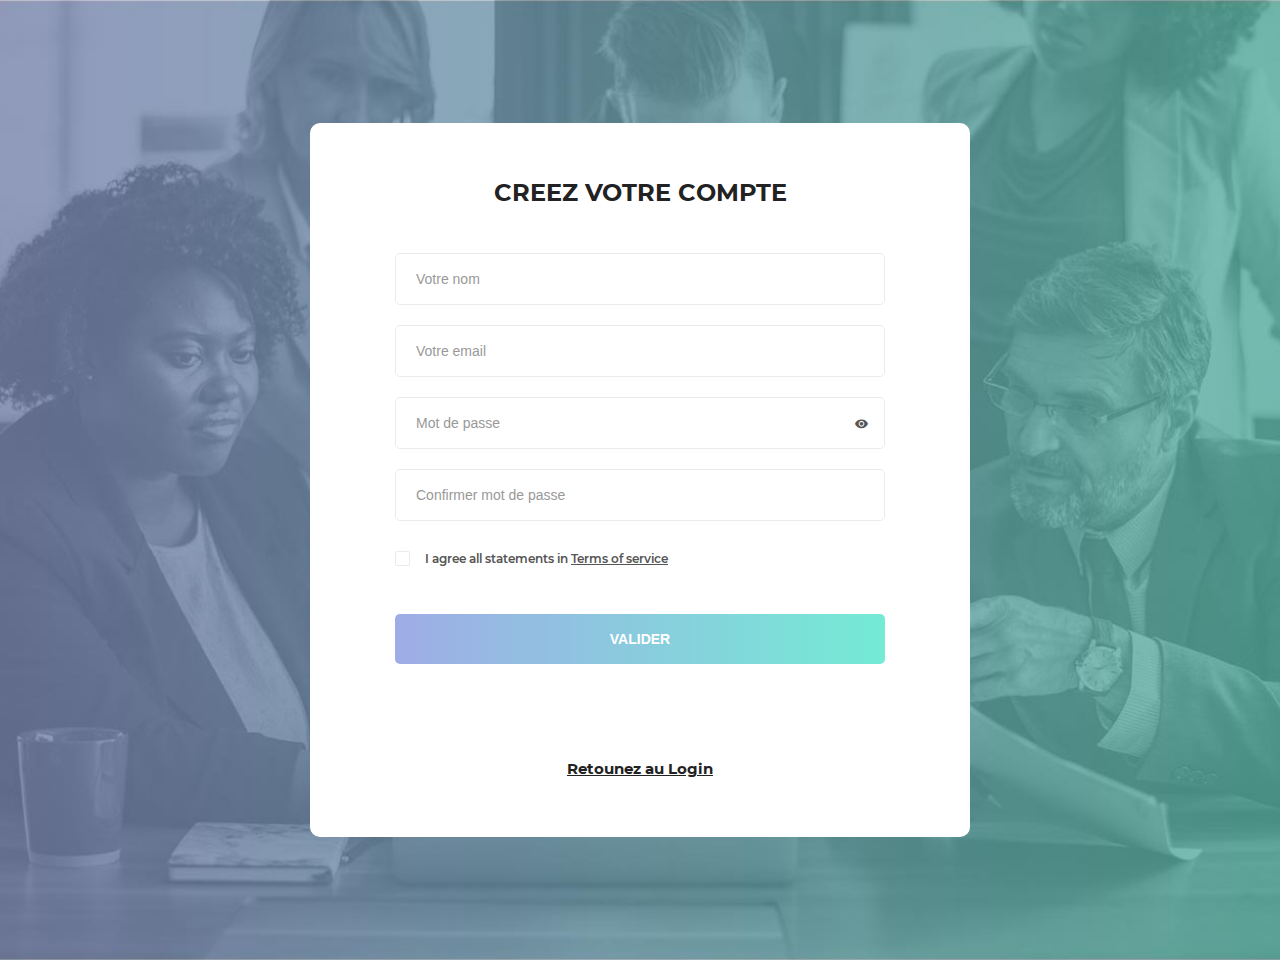
<file: compte/index.html>
<!DOCTYPE html>
<html lang="en">
<head>
    <meta charset="UTF-8">
    <meta name="viewport" content="width=device-width, initial-scale=1.0">
    <meta http-equiv="X-UA-Compatible" content="ie=edge">
    <title>Creer votre compte</title>

    <!-- Font Icon -->
    <link rel="stylesheet" href="fonts/material-icon/css/material-design-iconic-font.min.css">

    <!-- Main css -->
    <link rel="stylesheet" href="css/style.css">
</head>
<body>

    <div class="main">

        <section class="signup">
            
            <div class="container">
                <div class="signup-content">
                    <form method="POST" id="signup-form" class="signup-form">
                        <h2 class="form-title">Creez votre compte</h2>
                        <div class="form-group">
                            <input type="text" class="form-input" name="name" id="name" placeholder="Votre nom" required/>
                        </div>
                        <div class="form-group">
                            <input type="email" class="form-input" name="email" id="email" placeholder="Votre email" required/>
                        </div>
                        <div class="form-group">
                            <input type="text" class="form-input" name="password" id="password" placeholder="Mot de passe" required />
                            <span toggle="#password" class="zmdi zmdi-eye field-icon toggle-password"></span>
                        </div>
                        <div class="form-group">
                            <input type="password" class="form-input" name="re_password" id="re_password" placeholder= "Confirmer mot de passe" required/>
                        </div>
                        <div class="form-group">
                            <input type="checkbox" name="agree-term" id="agree-term" class="agree-term" />
                            <label for="agree-term" class="label-agree-term"><span><span></span></span>I agree all statements in  <a href="#" class="term-service">Terms of service</a></label>
                        </div>
                        <div class="form-group">
                            <input type="submit" name="submit" id="submit" class="form-submit" value="Valider"/>
                        </div>
                    </form>
                    <p class="loginhere">
                        <a href="#" class="loginhere-link">Retounez au Login</a>
                    </p>
                </div>
            </div>
        </section>

    </div>

    <!-- JS -->
    <script src="vendor/jquery/jquery.min.js"></script>
    <script src="js/main.js"></script>
</body>
</html>
</file>
<file: compte/css/style.css>
/* @extend display-flex; */
display-flex, .display-flex, .display-flex-center {
  display: flex;
  display: -webkit-flex; }

/* @extend list-type-ulli; */
list-type-ulli {
  list-style-type: none;
  margin: 0;
  padding: 0; }

/* Montserrat-300 - latin */
@font-face {
  font-family: 'Montserrat';
  font-style: normal;
  font-weight: 300;
  src: url("../fonts/montserrat/Montserrat-Light.ttf");
  /* IE9 Compat Modes */ }
@font-face {
  font-family: 'Montserrat';
  font-style: normal;
  font-weight: 400;
  src: url("../fonts/montserrat/Montserrat-Regular.ttf");
  /* IE9 Compat Modes */ }
@font-face {
  font-family: 'Montserrat';
  font-style: italic;
  font-weight: 400;
  src: url("../fonts/montserrat/Montserrat-Italic.ttf");
  /* IE9 Compat Modes */ }
@font-face {
  font-family: 'Montserrat';
  font-style: normal;
  font-weight: 500;
  src: url("../fonts/montserrat/Montserrat-Medium.ttf");
  /* IE9 Compat Modes */ }
@font-face {
  font-family: 'Montserrat';
  font-style: normal;
  font-weight: 600;
  src: url("../fonts/montserrat/Montserrat-SemiBold.ttf");
  /* IE9 Compat Modes */ }
@font-face {
  font-family: 'Montserrat';
  font-style: normal;
  font-weight: 700;
  src: url("../fonts/montserrat/Montserrat-Bold.ttf");
  /* IE9 Compat Modes */ }
@font-face {
  font-family: 'Montserrat';
  font-style: italic;
  font-weight: 700;
  src: url("../fonts/montserrat/Montserrat-BoldItalic.ttf");
  /* IE9 Compat Modes */ }
@font-face {
  font-family: 'Montserrat';
  font-style: italic;
  font-weight: 900;
  src: url("../fonts/montserrat/montserrat-v12-latin-900.ttf"), url("../fonts/montserrat/montserrat-v12-latin-900.eot") format("embedded-opentype"), url("../fonts/montserrat/montserrat-v12-latin-900.svg") format("woff2"), url("../fonts/montserrat/montserrat-v12-latin-900.woff") format("woff"), url("../fonts/montserrat/montserrat-v12-latin-900.woff2") format("truetype"); }
a:focus, a:active {
  text-decoration: none;
  outline: none;
  transition: all 300ms ease 0s;
  -moz-transition: all 300ms ease 0s;
  -webkit-transition: all 300ms ease 0s;
  -o-transition: all 300ms ease 0s;
  -ms-transition: all 300ms ease 0s; }

input, select, textarea {
  outline: none;
  appearance: unset !important;
  -moz-appearance: unset !important;
  -webkit-appearance: unset !important;
  -o-appearance: unset !important;
  -ms-appearance: unset !important; }

input::-webkit-outer-spin-button, input::-webkit-inner-spin-button {
  appearance: none !important;
  -moz-appearance: none !important;
  -webkit-appearance: none !important;
  -o-appearance: none !important;
  -ms-appearance: none !important;
  margin: 0; }

input:focus, select:focus, textarea:focus {
  outline: none;
  box-shadow: none !important;
  -moz-box-shadow: none !important;
  -webkit-box-shadow: none !important;
  -o-box-shadow: none !important;
  -ms-box-shadow: none !important; }

input[type=checkbox] {
  appearance: checkbox !important;
  -moz-appearance: checkbox !important;
  -webkit-appearance: checkbox !important;
  -o-appearance: checkbox !important;
  -ms-appearance: checkbox !important; }

input[type=radio] {
  appearance: radio !important;
  -moz-appearance: radio !important;
  -webkit-appearance: radio !important;
  -o-appearance: radio !important;
  -ms-appearance: radio !important; }

img {
  max-width: 100%;
  height: auto; }

figure {
  margin: 0; }

p {
  margin-bottom: 0px;
  font-size: 15px;
  color: #777; }

h2 {
  line-height: 1.66;
  margin: 0;
  padding: 0;
  font-weight: 900;
  color: #222;
  font-family: 'Montserrat';
  font-size: 24px;
  text-transform: uppercase;
  text-align: center;
  margin-bottom: 40px; }

.clear {
  clear: both; }

body {
  font-size: 14px;
  line-height: 1.8;
  color: #222;
  font-weight: 400;
  font-family: 'Montserrat';
  background-image: url("../images/signup-bg.jpg");
  background-repeat: no-repeat;
  background-size: cover;
  -moz-background-size: cover;
  -webkit-background-size: cover;
  -o-background-size: cover;
  -ms-background-size: cover;
  background-position: center center;
  padding: 115px 0; }

.container {
  width: 660px;
  position: relative;
  margin: 0 auto; }

.display-flex {
  justify-content: space-between;
  -moz-justify-content: space-between;
  -webkit-justify-content: space-between;
  -o-justify-content: space-between;
  -ms-justify-content: space-between;
  align-items: center;
  -moz-align-items: center;
  -webkit-align-items: center;
  -o-align-items: center;
  -ms-align-items: center; }

.display-flex-center {
  justify-content: center;
  -moz-justify-content: center;
  -webkit-justify-content: center;
  -o-justify-content: center;
  -ms-justify-content: center;
  align-items: center;
  -moz-align-items: center;
  -webkit-align-items: center;
  -o-align-items: center;
  -ms-align-items: center; }

.position-center {
  position: absolute;
  top: 50%;
  left: 50%;
  transform: translate(-50%, -50%);
  -moz-transform: translate(-50%, -50%);
  -webkit-transform: translate(-50%, -50%);
  -o-transform: translate(-50%, -50%);
  -ms-transform: translate(-50%, -50%); }

.signup-content {
  background: #fff;
  border-radius: 10px;
  -moz-border-radius: 10px;
  -webkit-border-radius: 10px;
  -o-border-radius: 10px;
  -ms-border-radius: 10px;
  padding: 50px 85px; }

.form-group {
  overflow: hidden;
  margin-bottom: 20px; }

.form-input {
  width: 100%;
  border: 1px solid #ebebeb;
  border-radius: 5px;
  -moz-border-radius: 5px;
  -webkit-border-radius: 5px;
  -o-border-radius: 5px;
  -ms-border-radius: 5px;
  padding: 17px 20px;
  box-sizing: border-box;
  font-size: 14px;
  font-weight: 500;
  color: #222; }
  .form-input::-webkit-input-placeholder {
    color: #999; }
  .form-input::-moz-placeholder {
    color: #999; }
  .form-input:-ms-input-placeholder {
    color: #999; }
  .form-input:-moz-placeholder {
    color: #999; }
  .form-input::-webkit-input-placeholder {
    font-weight: 500; }
  .form-input::-moz-placeholder {
    font-weight: 500; }
  .form-input:-ms-input-placeholder {
    font-weight: 500; }
  .form-input:-moz-placeholder {
    font-weight: 500; }
  .form-input:focus {
    border: 1px solid transparent;
    -webkit-border-image-source: -webkit-linear-gradient(to right, #9face6, #74ebd5);
    -moz-border-image-source: -moz-linear-gradient(to right, #9face6, #74ebd5);
    -o-border-image-source: -o-linear-gradient(to right, #9face6, #74ebd5);
    border-image-source: linear-gradient(to right, #9face6, #74ebd5);
    -webkit-border-image-slice: 1;
    border-image-slice: 1;
    border-radius: 5px;
    -moz-border-radius: 5px;
    -webkit-border-radius: 5px;
    -o-border-radius: 5px;
    -ms-border-radius: 5px;
    background-origin: border-box;
    background-clip: content-box, border-box; }
    .form-input:focus::-webkit-input-placeholder {
      color: #222; }
    .form-input:focus::-moz-placeholder {
      color: #222; }
    .form-input:focus:-ms-input-placeholder {
      color: #222; }
    .form-input:focus:-moz-placeholder {
      color: #222; }

.form-submit {
  width: 100%;
  border-radius: 5px;
  -moz-border-radius: 5px;
  -webkit-border-radius: 5px;
  -o-border-radius: 5px;
  -ms-border-radius: 5px;
  padding: 17px 20px;
  box-sizing: border-box;
  font-size: 14px;
  font-weight: 700;
  color: #fff;
  text-transform: uppercase;
  border: none;
  background-image: -moz-linear-gradient(to left, #74ebd5, #9face6);
  background-image: -ms-linear-gradient(to left, #74ebd5, #9face6);
  background-image: -o-linear-gradient(to left, #74ebd5, #9face6);
  background-image: -webkit-linear-gradient(to left, #74ebd5, #9face6);
  background-image: linear-gradient(to left, #74ebd5, #9face6); }

input[type=checkbox]:not(old) {
  width: 2em;
  margin: 0;
  padding: 0;
  font-size: 1em;
  display: none; }

input[type=checkbox]:not(old) + label {
  display: inline-block;
  margin-top: 7px;
  margin-bottom: 25px; }

input[type=checkbox]:not(old) + label > span {
  display: inline-block;
  width: 13px;
  height: 13px;
  margin-right: 15px;
  margin-bottom: 3px;
  border: 1px solid #ebebeb;
  border-radius: 2px;
  -moz-border-radius: 2px;
  -webkit-border-radius: 2px;
  -o-border-radius: 2px;
  -ms-border-radius: 2px;
  background: white;
  background-image: -moz-linear-gradient(white, white);
  background-image: -ms-linear-gradient(white, white);
  background-image: -o-linear-gradient(white, white);
  background-image: -webkit-linear-gradient(white, white);
  background-image: linear-gradient(white, white);
  vertical-align: bottom; }

input[type=checkbox]:not(old):checked + label > span {
  background-image: -moz-linear-gradient(white, white);
  background-image: -ms-linear-gradient(white, white);
  background-image: -o-linear-gradient(white, white);
  background-image: -webkit-linear-gradient(white, white);
  background-image: linear-gradient(white, white); }

input[type=checkbox]:not(old):checked + label > span:before {
  content: '\f26b';
  display: block;
  color: #222;
  font-size: 11px;
  line-height: 1.2;
  text-align: center;
  font-family: 'Material-Design-Iconic-Font';
  font-weight: bold; }

.label-agree-term {
  font-size: 12px;
  font-weight: 600;
  color: #555; }

.term-service {
  color: #555; }

.loginhere {
  color: #555;
  font-weight: 500;
  text-align: center;
  margin-top: 91px;
  margin-bottom: 5px; }

.loginhere-link {
  font-weight: 700;
  color: #222; }

.field-icon {
  float: right;
  margin-right: 17px;
  margin-top: -32px;
  position: relative;
  z-index: 2;
  color: #555; }

@media screen and (max-width: 768px) {
  .container {
    width: calc(100% - 40px);
    max-width: 100%; } }
@media screen and (max-width: 480px) {
  .signup-content {
    padding: 50px 25px; } }

/*# sourceMappingURL=style.css.map */
</file>
<file: compte/fonts/material-icon/css/material-design-iconic-font.min.css>
@font-face{font-family:Material-Design-Iconic-Font;src:url(../fonts/Material-Design-Iconic-Font.woff2?v=2.2.0) format('woff2'),url(../fonts/Material-Design-Iconic-Font.woff?v=2.2.0) format('woff'),url(../fonts/Material-Design-Iconic-Font.ttf?v=2.2.0) format('truetype')}.zmdi{display:inline-block;font:normal normal normal 14px/1 'Material-Design-Iconic-Font';font-size:inherit;text-rendering:auto;-webkit-font-smoothing:antialiased;-moz-osx-font-smoothing:grayscale}.zmdi-hc-lg{font-size:1.33333333em;line-height:.75em;vertical-align:-15%}.zmdi-hc-2x{font-size:2em}.zmdi-hc-3x{font-size:3em}.zmdi-hc-4x{font-size:4em}.zmdi-hc-5x{font-size:5em}.zmdi-hc-fw{width:1.28571429em;text-align:center}.zmdi-hc-ul{padding-left:0;margin-left:2.14285714em;list-style-type:none}.zmdi-hc-ul>li{position:relative}.zmdi-hc-li{position:absolute;left:-2.14285714em;width:2.14285714em;top:.14285714em;text-align:center}.zmdi-hc-li.zmdi-hc-lg{left:-1.85714286em}.zmdi-hc-border{padding:.1em .25em;border:solid .1em #9e9e9e;border-radius:2px}.zmdi-hc-border-circle{padding:.1em .25em;border:solid .1em #9e9e9e;border-radius:50%}.zmdi.pull-left{float:left;margin-right:.15em}.zmdi.pull-right{float:right;margin-left:.15em}.zmdi-hc-spin{-webkit-animation:zmdi-spin 1.5s infinite linear;animation:zmdi-spin 1.5s infinite linear}.zmdi-hc-spin-reverse{-webkit-animation:zmdi-spin-reverse 1.5s infinite linear;animation:zmdi-spin-reverse 1.5s infinite linear}@-webkit-keyframes zmdi-spin{0%{-webkit-transform:rotate(0deg);transform:rotate(0deg)}100%{-webkit-transform:rotate(359deg);transform:rotate(359deg)}}@keyframes zmdi-spin{0%{-webkit-transform:rotate(0deg);transform:rotate(0deg)}100%{-webkit-transform:rotate(359deg);transform:rotate(359deg)}}@-webkit-keyframes zmdi-spin-reverse{0%{-webkit-transform:rotate(0deg);transform:rotate(0deg)}100%{-webkit-transform:rotate(-359deg);transform:rotate(-359deg)}}@keyframes zmdi-spin-reverse{0%{-webkit-transform:rotate(0deg);transform:rotate(0deg)}100%{-webkit-transform:rotate(-359deg);transform:rotate(-359deg)}}.zmdi-hc-rotate-90{-webkit-transform:rotate(90deg);-ms-transform:rotate(90deg);transform:rotate(90deg)}.zmdi-hc-rotate-180{-webkit-transform:rotate(180deg);-ms-transform:rotate(180deg);transform:rotate(180deg)}.zmdi-hc-rotate-270{-webkit-transform:rotate(270deg);-ms-transform:rotate(270deg);transform:rotate(270deg)}.zmdi-hc-flip-horizontal{-webkit-transform:scale(-1,1);-ms-transform:scale(-1,1);transform:scale(-1,1)}.zmdi-hc-flip-vertical{-webkit-transform:scale(1,-1);-ms-transform:scale(1,-1);transform:scale(1,-1)}.zmdi-hc-stack{position:relative;display:inline-block;width:2em;height:2em;line-height:2em;vertical-align:middle}.zmdi-hc-stack-1x,.zmdi-hc-stack-2x{position:absolute;left:0;width:100%;text-align:center}.zmdi-hc-stack-1x{line-height:inherit}.zmdi-hc-stack-2x{font-size:2em}.zmdi-hc-inverse{color:#fff}.zmdi-3d-rotation:before{content:'\f101'}.zmdi-airplane-off:before{content:'\f102'}.zmdi-airplane:before{content:'\f103'}.zmdi-album:before{content:'\f104'}.zmdi-archive:before{content:'\f105'}.zmdi-assignment-account:before{content:'\f106'}.zmdi-assignment-alert:before{content:'\f107'}.zmdi-assignment-check:before{content:'\f108'}.zmdi-assignment-o:before{content:'\f109'}.zmdi-assignment-return:before{content:'\f10a'}.zmdi-assignment-returned:before{content:'\f10b'}.zmdi-assignment:before{content:'\f10c'}.zmdi-attachment-alt:before{content:'\f10d'}.zmdi-attachment:before{content:'\f10e'}.zmdi-audio:before{content:'\f10f'}.zmdi-badge-check:before{content:'\f110'}.zmdi-balance-wallet:before{content:'\f111'}.zmdi-balance:before{content:'\f112'}.zmdi-battery-alert:before{content:'\f113'}.zmdi-battery-flash:before{content:'\f114'}.zmdi-battery-unknown:before{content:'\f115'}.zmdi-battery:before{content:'\f116'}.zmdi-bike:before{content:'\f117'}.zmdi-block-alt:before{content:'\f118'}.zmdi-block:before{content:'\f119'}.zmdi-boat:before{content:'\f11a'}.zmdi-book-image:before{content:'\f11b'}.zmdi-book:before{content:'\f11c'}.zmdi-bookmark-outline:before{content:'\f11d'}.zmdi-bookmark:before{content:'\f11e'}.zmdi-brush:before{content:'\f11f'}.zmdi-bug:before{content:'\f120'}.zmdi-bus:before{content:'\f121'}.zmdi-cake:before{content:'\f122'}.zmdi-car-taxi:before{content:'\f123'}.zmdi-car-wash:before{content:'\f124'}.zmdi-car:before{content:'\f125'}.zmdi-card-giftcard:before{content:'\f126'}.zmdi-card-membership:before{content:'\f127'}.zmdi-card-travel:before{content:'\f128'}.zmdi-card:before{content:'\f129'}.zmdi-case-check:before{content:'\f12a'}.zmdi-case-download:before{content:'\f12b'}.zmdi-case-play:before{content:'\f12c'}.zmdi-case:before{content:'\f12d'}.zmdi-cast-connected:before{content:'\f12e'}.zmdi-cast:before{content:'\f12f'}.zmdi-chart-donut:before{content:'\f130'}.zmdi-chart:before{content:'\f131'}.zmdi-city-alt:before{content:'\f132'}.zmdi-city:before{content:'\f133'}.zmdi-close-circle-o:before{content:'\f134'}.zmdi-close-circle:before{content:'\f135'}.zmdi-close:before{content:'\f136'}.zmdi-cocktail:before{content:'\f137'}.zmdi-code-setting:before{content:'\f138'}.zmdi-code-smartphone:before{content:'\f139'}.zmdi-code:before{content:'\f13a'}.zmdi-coffee:before{content:'\f13b'}.zmdi-collection-bookmark:before{content:'\f13c'}.zmdi-collection-case-play:before{content:'\f13d'}.zmdi-collection-folder-image:before{content:'\f13e'}.zmdi-collection-image-o:before{content:'\f13f'}.zmdi-collection-image:before{content:'\f140'}.zmdi-collection-item-1:before{content:'\f141'}.zmdi-collection-item-2:before{content:'\f142'}.zmdi-collection-item-3:before{content:'\f143'}.zmdi-collection-item-4:before{content:'\f144'}.zmdi-collection-item-5:before{content:'\f145'}.zmdi-collection-item-6:before{content:'\f146'}.zmdi-collection-item-7:before{content:'\f147'}.zmdi-collection-item-8:before{content:'\f148'}.zmdi-collection-item-9-plus:before{content:'\f149'}.zmdi-collection-item-9:before{content:'\f14a'}.zmdi-collection-item:before{content:'\f14b'}.zmdi-collection-music:before{content:'\f14c'}.zmdi-collection-pdf:before{content:'\f14d'}.zmdi-collection-plus:before{content:'\f14e'}.zmdi-collection-speaker:before{content:'\f14f'}.zmdi-collection-text:before{content:'\f150'}.zmdi-collection-video:before{content:'\f151'}.zmdi-compass:before{content:'\f152'}.zmdi-cutlery:before{content:'\f153'}.zmdi-delete:before{content:'\f154'}.zmdi-dialpad:before{content:'\f155'}.zmdi-dns:before{content:'\f156'}.zmdi-drink:before{content:'\f157'}.zmdi-edit:before{content:'\f158'}.zmdi-email-open:before{content:'\f159'}.zmdi-email:before{content:'\f15a'}.zmdi-eye-off:before{content:'\f15b'}.zmdi-eye:before{content:'\f15c'}.zmdi-eyedropper:before{content:'\f15d'}.zmdi-favorite-outline:before{content:'\f15e'}.zmdi-favorite:before{content:'\f15f'}.zmdi-filter-list:before{content:'\f160'}.zmdi-fire:before{content:'\f161'}.zmdi-flag:before{content:'\f162'}.zmdi-flare:before{content:'\f163'}.zmdi-flash-auto:before{content:'\f164'}.zmdi-flash-off:before{content:'\f165'}.zmdi-flash:before{content:'\f166'}.zmdi-flip:before{content:'\f167'}.zmdi-flower-alt:before{content:'\f168'}.zmdi-flower:before{content:'\f169'}.zmdi-font:before{content:'\f16a'}.zmdi-fullscreen-alt:before{content:'\f16b'}.zmdi-fullscreen-exit:before{content:'\f16c'}.zmdi-fullscreen:before{content:'\f16d'}.zmdi-functions:before{content:'\f16e'}.zmdi-gas-station:before{content:'\f16f'}.zmdi-gesture:before{content:'\f170'}.zmdi-globe-alt:before{content:'\f171'}.zmdi-globe-lock:before{content:'\f172'}.zmdi-globe:before{content:'\f173'}.zmdi-graduation-cap:before{content:'\f174'}.zmdi-home:before{content:'\f175'}.zmdi-hospital-alt:before{content:'\f176'}.zmdi-hospital:before{content:'\f177'}.zmdi-hotel:before{content:'\f178'}.zmdi-hourglass-alt:before{content:'\f179'}.zmdi-hourglass-outline:before{content:'\f17a'}.zmdi-hourglass:before{content:'\f17b'}.zmdi-http:before{content:'\f17c'}.zmdi-image-alt:before{content:'\f17d'}.zmdi-image-o:before{content:'\f17e'}.zmdi-image:before{content:'\f17f'}.zmdi-inbox:before{content:'\f180'}.zmdi-invert-colors-off:before{content:'\f181'}.zmdi-invert-colors:before{content:'\f182'}.zmdi-key:before{content:'\f183'}.zmdi-label-alt-outline:before{content:'\f184'}.zmdi-label-alt:before{content:'\f185'}.zmdi-label-heart:before{content:'\f186'}.zmdi-label:before{content:'\f187'}.zmdi-labels:before{content:'\f188'}.zmdi-lamp:before{content:'\f189'}.zmdi-landscape:before{content:'\f18a'}.zmdi-layers-off:before{content:'\f18b'}.zmdi-layers:before{content:'\f18c'}.zmdi-library:before{content:'\f18d'}.zmdi-link:before{content:'\f18e'}.zmdi-lock-open:before{content:'\f18f'}.zmdi-lock-outline:before{content:'\f190'}.zmdi-lock:before{content:'\f191'}.zmdi-mail-reply-all:before{content:'\f192'}.zmdi-mail-reply:before{content:'\f193'}.zmdi-mail-send:before{content:'\f194'}.zmdi-mall:before{content:'\f195'}.zmdi-map:before{content:'\f196'}.zmdi-menu:before{content:'\f197'}.zmdi-money-box:before{content:'\f198'}.zmdi-money-off:before{content:'\f199'}.zmdi-money:before{content:'\f19a'}.zmdi-more-vert:before{content:'\f19b'}.zmdi-more:before{content:'\f19c'}.zmdi-movie-alt:before{content:'\f19d'}.zmdi-movie:before{content:'\f19e'}.zmdi-nature-people:before{content:'\f19f'}.zmdi-nature:before{content:'\f1a0'}.zmdi-navigation:before{content:'\f1a1'}.zmdi-open-in-browser:before{content:'\f1a2'}.zmdi-open-in-new:before{content:'\f1a3'}.zmdi-palette:before{content:'\f1a4'}.zmdi-parking:before{content:'\f1a5'}.zmdi-pin-account:before{content:'\f1a6'}.zmdi-pin-assistant:before{content:'\f1a7'}.zmdi-pin-drop:before{content:'\f1a8'}.zmdi-pin-help:before{content:'\f1a9'}.zmdi-pin-off:before{content:'\f1aa'}.zmdi-pin:before{content:'\f1ab'}.zmdi-pizza:before{content:'\f1ac'}.zmdi-plaster:before{content:'\f1ad'}.zmdi-power-setting:before{content:'\f1ae'}.zmdi-power:before{content:'\f1af'}.zmdi-print:before{content:'\f1b0'}.zmdi-puzzle-piece:before{content:'\f1b1'}.zmdi-quote:before{content:'\f1b2'}.zmdi-railway:before{content:'\f1b3'}.zmdi-receipt:before{content:'\f1b4'}.zmdi-refresh-alt:before{content:'\f1b5'}.zmdi-refresh-sync-alert:before{content:'\f1b6'}.zmdi-refresh-sync-off:before{content:'\f1b7'}.zmdi-refresh-sync:before{content:'\f1b8'}.zmdi-refresh:before{content:'\f1b9'}.zmdi-roller:before{content:'\f1ba'}.zmdi-ruler:before{content:'\f1bb'}.zmdi-scissors:before{content:'\f1bc'}.zmdi-screen-rotation-lock:before{content:'\f1bd'}.zmdi-screen-rotation:before{content:'\f1be'}.zmdi-search-for:before{content:'\f1bf'}.zmdi-search-in-file:before{content:'\f1c0'}.zmdi-search-in-page:before{content:'\f1c1'}.zmdi-search-replace:before{content:'\f1c2'}.zmdi-search:before{content:'\f1c3'}.zmdi-seat:before{content:'\f1c4'}.zmdi-settings-square:before{content:'\f1c5'}.zmdi-settings:before{content:'\f1c6'}.zmdi-shield-check:before{content:'\f1c7'}.zmdi-shield-security:before{content:'\f1c8'}.zmdi-shopping-basket:before{content:'\f1c9'}.zmdi-shopping-cart-plus:before{content:'\f1ca'}.zmdi-shopping-cart:before{content:'\f1cb'}.zmdi-sign-in:before{content:'\f1cc'}.zmdi-sort-amount-asc:before{content:'\f1cd'}.zmdi-sort-amount-desc:before{content:'\f1ce'}.zmdi-sort-asc:before{content:'\f1cf'}.zmdi-sort-desc:before{content:'\f1d0'}.zmdi-spellcheck:before{content:'\f1d1'}.zmdi-storage:before{content:'\f1d2'}.zmdi-store-24:before{content:'\f1d3'}.zmdi-store:before{content:'\f1d4'}.zmdi-subway:before{content:'\f1d5'}.zmdi-sun:before{content:'\f1d6'}.zmdi-tab-unselected:before{content:'\f1d7'}.zmdi-tab:before{content:'\f1d8'}.zmdi-tag-close:before{content:'\f1d9'}.zmdi-tag-more:before{content:'\f1da'}.zmdi-tag:before{content:'\f1db'}.zmdi-thumb-down:before{content:'\f1dc'}.zmdi-thumb-up-down:before{content:'\f1dd'}.zmdi-thumb-up:before{content:'\f1de'}.zmdi-ticket-star:before{content:'\f1df'}.zmdi-toll:before{content:'\f1e0'}.zmdi-toys:before{content:'\f1e1'}.zmdi-traffic:before{content:'\f1e2'}.zmdi-translate:before{content:'\f1e3'}.zmdi-triangle-down:before{content:'\f1e4'}.zmdi-triangle-up:before{content:'\f1e5'}.zmdi-truck:before{content:'\f1e6'}.zmdi-turning-sign:before{content:'\f1e7'}.zmdi-wallpaper:before{content:'\f1e8'}.zmdi-washing-machine:before{content:'\f1e9'}.zmdi-window-maximize:before{content:'\f1ea'}.zmdi-window-minimize:before{content:'\f1eb'}.zmdi-window-restore:before{content:'\f1ec'}.zmdi-wrench:before{content:'\f1ed'}.zmdi-zoom-in:before{content:'\f1ee'}.zmdi-zoom-out:before{content:'\f1ef'}.zmdi-alert-circle-o:before{content:'\f1f0'}.zmdi-alert-circle:before{content:'\f1f1'}.zmdi-alert-octagon:before{content:'\f1f2'}.zmdi-alert-polygon:before{content:'\f1f3'}.zmdi-alert-triangle:before{content:'\f1f4'}.zmdi-help-outline:before{content:'\f1f5'}.zmdi-help:before{content:'\f1f6'}.zmdi-info-outline:before{content:'\f1f7'}.zmdi-info:before{content:'\f1f8'}.zmdi-notifications-active:before{content:'\f1f9'}.zmdi-notifications-add:before{content:'\f1fa'}.zmdi-notifications-none:before{content:'\f1fb'}.zmdi-notifications-off:before{content:'\f1fc'}.zmdi-notifications-paused:before{content:'\f1fd'}.zmdi-notifications:before{content:'\f1fe'}.zmdi-account-add:before{content:'\f1ff'}.zmdi-account-box-mail:before{content:'\f200'}.zmdi-account-box-o:before{content:'\f201'}.zmdi-account-box-phone:before{content:'\f202'}.zmdi-account-box:before{content:'\f203'}.zmdi-account-calendar:before{content:'\f204'}.zmdi-account-circle:before{content:'\f205'}.zmdi-account-o:before{content:'\f206'}.zmdi-account:before{content:'\f207'}.zmdi-accounts-add:before{content:'\f208'}.zmdi-accounts-alt:before{content:'\f209'}.zmdi-accounts-list-alt:before{content:'\f20a'}.zmdi-accounts-list:before{content:'\f20b'}.zmdi-accounts-outline:before{content:'\f20c'}.zmdi-accounts:before{content:'\f20d'}.zmdi-face:before{content:'\f20e'}.zmdi-female:before{content:'\f20f'}.zmdi-male-alt:before{content:'\f210'}.zmdi-male-female:before{content:'\f211'}.zmdi-male:before{content:'\f212'}.zmdi-mood-bad:before{content:'\f213'}.zmdi-mood:before{content:'\f214'}.zmdi-run:before{content:'\f215'}.zmdi-walk:before{content:'\f216'}.zmdi-cloud-box:before{content:'\f217'}.zmdi-cloud-circle:before{content:'\f218'}.zmdi-cloud-done:before{content:'\f219'}.zmdi-cloud-download:before{content:'\f21a'}.zmdi-cloud-off:before{content:'\f21b'}.zmdi-cloud-outline-alt:before{content:'\f21c'}.zmdi-cloud-outline:before{content:'\f21d'}.zmdi-cloud-upload:before{content:'\f21e'}.zmdi-cloud:before{content:'\f21f'}.zmdi-download:before{content:'\f220'}.zmdi-file-plus:before{content:'\f221'}.zmdi-file-text:before{content:'\f222'}.zmdi-file:before{content:'\f223'}.zmdi-folder-outline:before{content:'\f224'}.zmdi-folder-person:before{content:'\f225'}.zmdi-folder-star-alt:before{content:'\f226'}.zmdi-folder-star:before{content:'\f227'}.zmdi-folder:before{content:'\f228'}.zmdi-gif:before{content:'\f229'}.zmdi-upload:before{content:'\f22a'}.zmdi-border-all:before{content:'\f22b'}.zmdi-border-bottom:before{content:'\f22c'}.zmdi-border-clear:before{content:'\f22d'}.zmdi-border-color:before{content:'\f22e'}.zmdi-border-horizontal:before{content:'\f22f'}.zmdi-border-inner:before{content:'\f230'}.zmdi-border-left:before{content:'\f231'}.zmdi-border-outer:before{content:'\f232'}.zmdi-border-right:before{content:'\f233'}.zmdi-border-style:before{content:'\f234'}.zmdi-border-top:before{content:'\f235'}.zmdi-border-vertical:before{content:'\f236'}.zmdi-copy:before{content:'\f237'}.zmdi-crop:before{content:'\f238'}.zmdi-format-align-center:before{content:'\f239'}.zmdi-format-align-justify:before{content:'\f23a'}.zmdi-format-align-left:before{content:'\f23b'}.zmdi-format-align-right:before{content:'\f23c'}.zmdi-format-bold:before{content:'\f23d'}.zmdi-format-clear-all:before{content:'\f23e'}.zmdi-format-clear:before{content:'\f23f'}.zmdi-format-color-fill:before{content:'\f240'}.zmdi-format-color-reset:before{content:'\f241'}.zmdi-format-color-text:before{content:'\f242'}.zmdi-format-indent-decrease:before{content:'\f243'}.zmdi-format-indent-increase:before{content:'\f244'}.zmdi-format-italic:before{content:'\f245'}.zmdi-format-line-spacing:before{content:'\f246'}.zmdi-format-list-bulleted:before{content:'\f247'}.zmdi-format-list-numbered:before{content:'\f248'}.zmdi-format-ltr:before{content:'\f249'}.zmdi-format-rtl:before{content:'\f24a'}.zmdi-format-size:before{content:'\f24b'}.zmdi-format-strikethrough-s:before{content:'\f24c'}.zmdi-format-strikethrough:before{content:'\f24d'}.zmdi-format-subject:before{content:'\f24e'}.zmdi-format-underlined:before{content:'\f24f'}.zmdi-format-valign-bottom:before{content:'\f250'}.zmdi-format-valign-center:before{content:'\f251'}.zmdi-format-valign-top:before{content:'\f252'}.zmdi-redo:before{content:'\f253'}.zmdi-select-all:before{content:'\f254'}.zmdi-space-bar:before{content:'\f255'}.zmdi-text-format:before{content:'\f256'}.zmdi-transform:before{content:'\f257'}.zmdi-undo:before{content:'\f258'}.zmdi-wrap-text:before{content:'\f259'}.zmdi-comment-alert:before{content:'\f25a'}.zmdi-comment-alt-text:before{content:'\f25b'}.zmdi-comment-alt:before{content:'\f25c'}.zmdi-comment-edit:before{content:'\f25d'}.zmdi-comment-image:before{content:'\f25e'}.zmdi-comment-list:before{content:'\f25f'}.zmdi-comment-more:before{content:'\f260'}.zmdi-comment-outline:before{content:'\f261'}.zmdi-comment-text-alt:before{content:'\f262'}.zmdi-comment-text:before{content:'\f263'}.zmdi-comment-video:before{content:'\f264'}.zmdi-comment:before{content:'\f265'}.zmdi-comments:before{content:'\f266'}.zmdi-check-all:before{content:'\f267'}.zmdi-check-circle-u:before{content:'\f268'}.zmdi-check-circle:before{content:'\f269'}.zmdi-check-square:before{content:'\f26a'}.zmdi-check:before{content:'\f26b'}.zmdi-circle-o:before{content:'\f26c'}.zmdi-circle:before{content:'\f26d'}.zmdi-dot-circle-alt:before{content:'\f26e'}.zmdi-dot-circle:before{content:'\f26f'}.zmdi-minus-circle-outline:before{content:'\f270'}.zmdi-minus-circle:before{content:'\f271'}.zmdi-minus-square:before{content:'\f272'}.zmdi-minus:before{content:'\f273'}.zmdi-plus-circle-o-duplicate:before{content:'\f274'}.zmdi-plus-circle-o:before{content:'\f275'}.zmdi-plus-circle:before{content:'\f276'}.zmdi-plus-square:before{content:'\f277'}.zmdi-plus:before{content:'\f278'}.zmdi-square-o:before{content:'\f279'}.zmdi-star-circle:before{content:'\f27a'}.zmdi-star-half:before{content:'\f27b'}.zmdi-star-outline:before{content:'\f27c'}.zmdi-star:before{content:'\f27d'}.zmdi-bluetooth-connected:before{content:'\f27e'}.zmdi-bluetooth-off:before{content:'\f27f'}.zmdi-bluetooth-search:before{content:'\f280'}.zmdi-bluetooth-setting:before{content:'\f281'}.zmdi-bluetooth:before{content:'\f282'}.zmdi-camera-add:before{content:'\f283'}.zmdi-camera-alt:before{content:'\f284'}.zmdi-camera-bw:before{content:'\f285'}.zmdi-camera-front:before{content:'\f286'}.zmdi-camera-mic:before{content:'\f287'}.zmdi-camera-party-mode:before{content:'\f288'}.zmdi-camera-rear:before{content:'\f289'}.zmdi-camera-roll:before{content:'\f28a'}.zmdi-camera-switch:before{content:'\f28b'}.zmdi-camera:before{content:'\f28c'}.zmdi-card-alert:before{content:'\f28d'}.zmdi-card-off:before{content:'\f28e'}.zmdi-card-sd:before{content:'\f28f'}.zmdi-card-sim:before{content:'\f290'}.zmdi-desktop-mac:before{content:'\f291'}.zmdi-desktop-windows:before{content:'\f292'}.zmdi-device-hub:before{content:'\f293'}.zmdi-devices-off:before{content:'\f294'}.zmdi-devices:before{content:'\f295'}.zmdi-dock:before{content:'\f296'}.zmdi-floppy:before{content:'\f297'}.zmdi-gamepad:before{content:'\f298'}.zmdi-gps-dot:before{content:'\f299'}.zmdi-gps-off:before{content:'\f29a'}.zmdi-gps:before{content:'\f29b'}.zmdi-headset-mic:before{content:'\f29c'}.zmdi-headset:before{content:'\f29d'}.zmdi-input-antenna:before{content:'\f29e'}.zmdi-input-composite:before{content:'\f29f'}.zmdi-input-hdmi:before{content:'\f2a0'}.zmdi-input-power:before{content:'\f2a1'}.zmdi-input-svideo:before{content:'\f2a2'}.zmdi-keyboard-hide:before{content:'\f2a3'}.zmdi-keyboard:before{content:'\f2a4'}.zmdi-laptop-chromebook:before{content:'\f2a5'}.zmdi-laptop-mac:before{content:'\f2a6'}.zmdi-laptop:before{content:'\f2a7'}.zmdi-mic-off:before{content:'\f2a8'}.zmdi-mic-outline:before{content:'\f2a9'}.zmdi-mic-setting:before{content:'\f2aa'}.zmdi-mic:before{content:'\f2ab'}.zmdi-mouse:before{content:'\f2ac'}.zmdi-network-alert:before{content:'\f2ad'}.zmdi-network-locked:before{content:'\f2ae'}.zmdi-network-off:before{content:'\f2af'}.zmdi-network-outline:before{content:'\f2b0'}.zmdi-network-setting:before{content:'\f2b1'}.zmdi-network:before{content:'\f2b2'}.zmdi-phone-bluetooth:before{content:'\f2b3'}.zmdi-phone-end:before{content:'\f2b4'}.zmdi-phone-forwarded:before{content:'\f2b5'}.zmdi-phone-in-talk:before{content:'\f2b6'}.zmdi-phone-locked:before{content:'\f2b7'}.zmdi-phone-missed:before{content:'\f2b8'}.zmdi-phone-msg:before{content:'\f2b9'}.zmdi-phone-paused:before{content:'\f2ba'}.zmdi-phone-ring:before{content:'\f2bb'}.zmdi-phone-setting:before{content:'\f2bc'}.zmdi-phone-sip:before{content:'\f2bd'}.zmdi-phone:before{content:'\f2be'}.zmdi-portable-wifi-changes:before{content:'\f2bf'}.zmdi-portable-wifi-off:before{content:'\f2c0'}.zmdi-portable-wifi:before{content:'\f2c1'}.zmdi-radio:before{content:'\f2c2'}.zmdi-reader:before{content:'\f2c3'}.zmdi-remote-control-alt:before{content:'\f2c4'}.zmdi-remote-control:before{content:'\f2c5'}.zmdi-router:before{content:'\f2c6'}.zmdi-scanner:before{content:'\f2c7'}.zmdi-smartphone-android:before{content:'\f2c8'}.zmdi-smartphone-download:before{content:'\f2c9'}.zmdi-smartphone-erase:before{content:'\f2ca'}.zmdi-smartphone-info:before{content:'\f2cb'}.zmdi-smartphone-iphone:before{content:'\f2cc'}.zmdi-smartphone-landscape-lock:before{content:'\f2cd'}.zmdi-smartphone-landscape:before{content:'\f2ce'}.zmdi-smartphone-lock:before{content:'\f2cf'}.zmdi-smartphone-portrait-lock:before{content:'\f2d0'}.zmdi-smartphone-ring:before{content:'\f2d1'}.zmdi-smartphone-setting:before{content:'\f2d2'}.zmdi-smartphone-setup:before{content:'\f2d3'}.zmdi-smartphone:before{content:'\f2d4'}.zmdi-speaker:before{content:'\f2d5'}.zmdi-tablet-android:before{content:'\f2d6'}.zmdi-tablet-mac:before{content:'\f2d7'}.zmdi-tablet:before{content:'\f2d8'}.zmdi-tv-alt-play:before{content:'\f2d9'}.zmdi-tv-list:before{content:'\f2da'}.zmdi-tv-play:before{content:'\f2db'}.zmdi-tv:before{content:'\f2dc'}.zmdi-usb:before{content:'\f2dd'}.zmdi-videocam-off:before{content:'\f2de'}.zmdi-videocam-switch:before{content:'\f2df'}.zmdi-videocam:before{content:'\f2e0'}.zmdi-watch:before{content:'\f2e1'}.zmdi-wifi-alt-2:before{content:'\f2e2'}.zmdi-wifi-alt:before{content:'\f2e3'}.zmdi-wifi-info:before{content:'\f2e4'}.zmdi-wifi-lock:before{content:'\f2e5'}.zmdi-wifi-off:before{content:'\f2e6'}.zmdi-wifi-outline:before{content:'\f2e7'}.zmdi-wifi:before{content:'\f2e8'}.zmdi-arrow-left-bottom:before{content:'\f2e9'}.zmdi-arrow-left:before{content:'\f2ea'}.zmdi-arrow-merge:before{content:'\f2eb'}.zmdi-arrow-missed:before{content:'\f2ec'}.zmdi-arrow-right-top:before{content:'\f2ed'}.zmdi-arrow-right:before{content:'\f2ee'}.zmdi-arrow-split:before{content:'\f2ef'}.zmdi-arrows:before{content:'\f2f0'}.zmdi-caret-down-circle:before{content:'\f2f1'}.zmdi-caret-down:before{content:'\f2f2'}.zmdi-caret-left-circle:before{content:'\f2f3'}.zmdi-caret-left:before{content:'\f2f4'}.zmdi-caret-right-circle:before{content:'\f2f5'}.zmdi-caret-right:before{content:'\f2f6'}.zmdi-caret-up-circle:before{content:'\f2f7'}.zmdi-caret-up:before{content:'\f2f8'}.zmdi-chevron-down:before{content:'\f2f9'}.zmdi-chevron-left:before{content:'\f2fa'}.zmdi-chevron-right:before{content:'\f2fb'}.zmdi-chevron-up:before{content:'\f2fc'}.zmdi-forward:before{content:'\f2fd'}.zmdi-long-arrow-down:before{content:'\f2fe'}.zmdi-long-arrow-left:before{content:'\f2ff'}.zmdi-long-arrow-return:before{content:'\f300'}.zmdi-long-arrow-right:before{content:'\f301'}.zmdi-long-arrow-tab:before{content:'\f302'}.zmdi-long-arrow-up:before{content:'\f303'}.zmdi-rotate-ccw:before{content:'\f304'}.zmdi-rotate-cw:before{content:'\f305'}.zmdi-rotate-left:before{content:'\f306'}.zmdi-rotate-right:before{content:'\f307'}.zmdi-square-down:before{content:'\f308'}.zmdi-square-right:before{content:'\f309'}.zmdi-swap-alt:before{content:'\f30a'}.zmdi-swap-vertical-circle:before{content:'\f30b'}.zmdi-swap-vertical:before{content:'\f30c'}.zmdi-swap:before{content:'\f30d'}.zmdi-trending-down:before{content:'\f30e'}.zmdi-trending-flat:before{content:'\f30f'}.zmdi-trending-up:before{content:'\f310'}.zmdi-unfold-less:before{content:'\f311'}.zmdi-unfold-more:before{content:'\f312'}.zmdi-apps:before{content:'\f313'}.zmdi-grid-off:before{content:'\f314'}.zmdi-grid:before{content:'\f315'}.zmdi-view-agenda:before{content:'\f316'}.zmdi-view-array:before{content:'\f317'}.zmdi-view-carousel:before{content:'\f318'}.zmdi-view-column:before{content:'\f319'}.zmdi-view-comfy:before{content:'\f31a'}.zmdi-view-compact:before{content:'\f31b'}.zmdi-view-dashboard:before{content:'\f31c'}.zmdi-view-day:before{content:'\f31d'}.zmdi-view-headline:before{content:'\f31e'}.zmdi-view-list-alt:before{content:'\f31f'}.zmdi-view-list:before{content:'\f320'}.zmdi-view-module:before{content:'\f321'}.zmdi-view-quilt:before{content:'\f322'}.zmdi-view-stream:before{content:'\f323'}.zmdi-view-subtitles:before{content:'\f324'}.zmdi-view-toc:before{content:'\f325'}.zmdi-view-web:before{content:'\f326'}.zmdi-view-week:before{content:'\f327'}.zmdi-widgets:before{content:'\f328'}.zmdi-alarm-check:before{content:'\f329'}.zmdi-alarm-off:before{content:'\f32a'}.zmdi-alarm-plus:before{content:'\f32b'}.zmdi-alarm-snooze:before{content:'\f32c'}.zmdi-alarm:before{content:'\f32d'}.zmdi-calendar-alt:before{content:'\f32e'}.zmdi-calendar-check:before{content:'\f32f'}.zmdi-calendar-close:before{content:'\f330'}.zmdi-calendar-note:before{content:'\f331'}.zmdi-calendar:before{content:'\f332'}.zmdi-time-countdown:before{content:'\f333'}.zmdi-time-interval:before{content:'\f334'}.zmdi-time-restore-setting:before{content:'\f335'}.zmdi-time-restore:before{content:'\f336'}.zmdi-time:before{content:'\f337'}.zmdi-timer-off:before{content:'\f338'}.zmdi-timer:before{content:'\f339'}.zmdi-android-alt:before{content:'\f33a'}.zmdi-android:before{content:'\f33b'}.zmdi-apple:before{content:'\f33c'}.zmdi-behance:before{content:'\f33d'}.zmdi-codepen:before{content:'\f33e'}.zmdi-dribbble:before{content:'\f33f'}.zmdi-dropbox:before{content:'\f340'}.zmdi-evernote:before{content:'\f341'}.zmdi-facebook-box:before{content:'\f342'}.zmdi-facebook:before{content:'\f343'}.zmdi-github-box:before{content:'\f344'}.zmdi-github:before{content:'\f345'}.zmdi-google-drive:before{content:'\f346'}.zmdi-google-earth:before{content:'\f347'}.zmdi-google-glass:before{content:'\f348'}.zmdi-google-maps:before{content:'\f349'}.zmdi-google-pages:before{content:'\f34a'}.zmdi-google-play:before{content:'\f34b'}.zmdi-google-plus-box:before{content:'\f34c'}.zmdi-google-plus:before{content:'\f34d'}.zmdi-google:before{content:'\f34e'}.zmdi-instagram:before{content:'\f34f'}.zmdi-language-css3:before{content:'\f350'}.zmdi-language-html5:before{content:'\f351'}.zmdi-language-javascript:before{content:'\f352'}.zmdi-language-python-alt:before{content:'\f353'}.zmdi-language-python:before{content:'\f354'}.zmdi-lastfm:before{content:'\f355'}.zmdi-linkedin-box:before{content:'\f356'}.zmdi-paypal:before{content:'\f357'}.zmdi-pinterest-box:before{content:'\f358'}.zmdi-pocket:before{content:'\f359'}.zmdi-polymer:before{content:'\f35a'}.zmdi-share:before{content:'\f35b'}.zmdi-stackoverflow:before{content:'\f35c'}.zmdi-steam-square:before{content:'\f35d'}.zmdi-steam:before{content:'\f35e'}.zmdi-twitter-box:before{content:'\f35f'}.zmdi-twitter:before{content:'\f360'}.zmdi-vk:before{content:'\f361'}.zmdi-wikipedia:before{content:'\f362'}.zmdi-windows:before{content:'\f363'}.zmdi-aspect-ratio-alt:before{content:'\f364'}.zmdi-aspect-ratio:before{content:'\f365'}.zmdi-blur-circular:before{content:'\f366'}.zmdi-blur-linear:before{content:'\f367'}.zmdi-blur-off:before{content:'\f368'}.zmdi-blur:before{content:'\f369'}.zmdi-brightness-2:before{content:'\f36a'}.zmdi-brightness-3:before{content:'\f36b'}.zmdi-brightness-4:before{content:'\f36c'}.zmdi-brightness-5:before{content:'\f36d'}.zmdi-brightness-6:before{content:'\f36e'}.zmdi-brightness-7:before{content:'\f36f'}.zmdi-brightness-auto:before{content:'\f370'}.zmdi-brightness-setting:before{content:'\f371'}.zmdi-broken-image:before{content:'\f372'}.zmdi-center-focus-strong:before{content:'\f373'}.zmdi-center-focus-weak:before{content:'\f374'}.zmdi-compare:before{content:'\f375'}.zmdi-crop-16-9:before{content:'\f376'}.zmdi-crop-3-2:before{content:'\f377'}.zmdi-crop-5-4:before{content:'\f378'}.zmdi-crop-7-5:before{content:'\f379'}.zmdi-crop-din:before{content:'\f37a'}.zmdi-crop-free:before{content:'\f37b'}.zmdi-crop-landscape:before{content:'\f37c'}.zmdi-crop-portrait:before{content:'\f37d'}.zmdi-crop-square:before{content:'\f37e'}.zmdi-exposure-alt:before{content:'\f37f'}.zmdi-exposure:before{content:'\f380'}.zmdi-filter-b-and-w:before{content:'\f381'}.zmdi-filter-center-focus:before{content:'\f382'}.zmdi-filter-frames:before{content:'\f383'}.zmdi-filter-tilt-shift:before{content:'\f384'}.zmdi-gradient:before{content:'\f385'}.zmdi-grain:before{content:'\f386'}.zmdi-graphic-eq:before{content:'\f387'}.zmdi-hdr-off:before{content:'\f388'}.zmdi-hdr-strong:before{content:'\f389'}.zmdi-hdr-weak:before{content:'\f38a'}.zmdi-hdr:before{content:'\f38b'}.zmdi-iridescent:before{content:'\f38c'}.zmdi-leak-off:before{content:'\f38d'}.zmdi-leak:before{content:'\f38e'}.zmdi-looks:before{content:'\f38f'}.zmdi-loupe:before{content:'\f390'}.zmdi-panorama-horizontal:before{content:'\f391'}.zmdi-panorama-vertical:before{content:'\f392'}.zmdi-panorama-wide-angle:before{content:'\f393'}.zmdi-photo-size-select-large:before{content:'\f394'}.zmdi-photo-size-select-small:before{content:'\f395'}.zmdi-picture-in-picture:before{content:'\f396'}.zmdi-slideshow:before{content:'\f397'}.zmdi-texture:before{content:'\f398'}.zmdi-tonality:before{content:'\f399'}.zmdi-vignette:before{content:'\f39a'}.zmdi-wb-auto:before{content:'\f39b'}.zmdi-eject-alt:before{content:'\f39c'}.zmdi-eject:before{content:'\f39d'}.zmdi-equalizer:before{content:'\f39e'}.zmdi-fast-forward:before{content:'\f39f'}.zmdi-fast-rewind:before{content:'\f3a0'}.zmdi-forward-10:before{content:'\f3a1'}.zmdi-forward-30:before{content:'\f3a2'}.zmdi-forward-5:before{content:'\f3a3'}.zmdi-hearing:before{content:'\f3a4'}.zmdi-pause-circle-outline:before{content:'\f3a5'}.zmdi-pause-circle:before{content:'\f3a6'}.zmdi-pause:before{content:'\f3a7'}.zmdi-play-circle-outline:before{content:'\f3a8'}.zmdi-play-circle:before{content:'\f3a9'}.zmdi-play:before{content:'\f3aa'}.zmdi-playlist-audio:before{content:'\f3ab'}.zmdi-playlist-plus:before{content:'\f3ac'}.zmdi-repeat-one:before{content:'\f3ad'}.zmdi-repeat:before{content:'\f3ae'}.zmdi-replay-10:before{content:'\f3af'}.zmdi-replay-30:before{content:'\f3b0'}.zmdi-replay-5:before{content:'\f3b1'}.zmdi-replay:before{content:'\f3b2'}.zmdi-shuffle:before{content:'\f3b3'}.zmdi-skip-next:before{content:'\f3b4'}.zmdi-skip-previous:before{content:'\f3b5'}.zmdi-stop:before{content:'\f3b6'}.zmdi-surround-sound:before{content:'\f3b7'}.zmdi-tune:before{content:'\f3b8'}.zmdi-volume-down:before{content:'\f3b9'}.zmdi-volume-mute:before{content:'\f3ba'}.zmdi-volume-off:before{content:'\f3bb'}.zmdi-volume-up:before{content:'\f3bc'}.zmdi-n-1-square:before{content:'\f3bd'}.zmdi-n-2-square:before{content:'\f3be'}.zmdi-n-3-square:before{content:'\f3bf'}.zmdi-n-4-square:before{content:'\f3c0'}.zmdi-n-5-square:before{content:'\f3c1'}.zmdi-n-6-square:before{content:'\f3c2'}.zmdi-neg-1:before{content:'\f3c3'}.zmdi-neg-2:before{content:'\f3c4'}.zmdi-plus-1:before{content:'\f3c5'}.zmdi-plus-2:before{content:'\f3c6'}.zmdi-sec-10:before{content:'\f3c7'}.zmdi-sec-3:before{content:'\f3c8'}.zmdi-zero:before{content:'\f3c9'}.zmdi-airline-seat-flat-angled:before{content:'\f3ca'}.zmdi-airline-seat-flat:before{content:'\f3cb'}.zmdi-airline-seat-individual-suite:before{content:'\f3cc'}.zmdi-airline-seat-legroom-extra:before{content:'\f3cd'}.zmdi-airline-seat-legroom-normal:before{content:'\f3ce'}.zmdi-airline-seat-legroom-reduced:before{content:'\f3cf'}.zmdi-airline-seat-recline-extra:before{content:'\f3d0'}.zmdi-airline-seat-recline-normal:before{content:'\f3d1'}.zmdi-airplay:before{content:'\f3d2'}.zmdi-closed-caption:before{content:'\f3d3'}.zmdi-confirmation-number:before{content:'\f3d4'}.zmdi-developer-board:before{content:'\f3d5'}.zmdi-disc-full:before{content:'\f3d6'}.zmdi-explicit:before{content:'\f3d7'}.zmdi-flight-land:before{content:'\f3d8'}.zmdi-flight-takeoff:before{content:'\f3d9'}.zmdi-flip-to-back:before{content:'\f3da'}.zmdi-flip-to-front:before{content:'\f3db'}.zmdi-group-work:before{content:'\f3dc'}.zmdi-hd:before{content:'\f3dd'}.zmdi-hq:before{content:'\f3de'}.zmdi-markunread-mailbox:before{content:'\f3df'}.zmdi-memory:before{content:'\f3e0'}.zmdi-nfc:before{content:'\f3e1'}.zmdi-play-for-work:before{content:'\f3e2'}.zmdi-power-input:before{content:'\f3e3'}.zmdi-present-to-all:before{content:'\f3e4'}.zmdi-satellite:before{content:'\f3e5'}.zmdi-tap-and-play:before{content:'\f3e6'}.zmdi-vibration:before{content:'\f3e7'}.zmdi-voicemail:before{content:'\f3e8'}.zmdi-group:before{content:'\f3e9'}.zmdi-rss:before{content:'\f3ea'}.zmdi-shape:before{content:'\f3eb'}.zmdi-spinner:before{content:'\f3ec'}.zmdi-ungroup:before{content:'\f3ed'}.zmdi-500px:before{content:'\f3ee'}.zmdi-8tracks:before{content:'\f3ef'}.zmdi-amazon:before{content:'\f3f0'}.zmdi-blogger:before{content:'\f3f1'}.zmdi-delicious:before{content:'\f3f2'}.zmdi-disqus:before{content:'\f3f3'}.zmdi-flattr:before{content:'\f3f4'}.zmdi-flickr:before{content:'\f3f5'}.zmdi-github-alt:before{content:'\f3f6'}.zmdi-google-old:before{content:'\f3f7'}.zmdi-linkedin:before{content:'\f3f8'}.zmdi-odnoklassniki:before{content:'\f3f9'}.zmdi-outlook:before{content:'\f3fa'}.zmdi-paypal-alt:before{content:'\f3fb'}.zmdi-pinterest:before{content:'\f3fc'}.zmdi-playstation:before{content:'\f3fd'}.zmdi-reddit:before{content:'\f3fe'}.zmdi-skype:before{content:'\f3ff'}.zmdi-slideshare:before{content:'\f400'}.zmdi-soundcloud:before{content:'\f401'}.zmdi-tumblr:before{content:'\f402'}.zmdi-twitch:before{content:'\f403'}.zmdi-vimeo:before{content:'\f404'}.zmdi-whatsapp:before{content:'\f405'}.zmdi-xbox:before{content:'\f406'}.zmdi-yahoo:before{content:'\f407'}.zmdi-youtube-play:before{content:'\f408'}.zmdi-youtube:before{content:'\f409'}.zmdi-3d-rotation:before{content:'\f101'}.zmdi-airplane-off:before{content:'\f102'}.zmdi-airplane:before{content:'\f103'}.zmdi-album:before{content:'\f104'}.zmdi-archive:before{content:'\f105'}.zmdi-assignment-account:before{content:'\f106'}.zmdi-assignment-alert:before{content:'\f107'}.zmdi-assignment-check:before{content:'\f108'}.zmdi-assignment-o:before{content:'\f109'}.zmdi-assignment-return:before{content:'\f10a'}.zmdi-assignment-returned:before{content:'\f10b'}.zmdi-assignment:before{content:'\f10c'}.zmdi-attachment-alt:before{content:'\f10d'}.zmdi-attachment:before{content:'\f10e'}.zmdi-audio:before{content:'\f10f'}.zmdi-badge-check:before{content:'\f110'}.zmdi-balance-wallet:before{content:'\f111'}.zmdi-balance:before{content:'\f112'}.zmdi-battery-alert:before{content:'\f113'}.zmdi-battery-flash:before{content:'\f114'}.zmdi-battery-unknown:before{content:'\f115'}.zmdi-battery:before{content:'\f116'}.zmdi-bike:before{content:'\f117'}.zmdi-block-alt:before{content:'\f118'}.zmdi-block:before{content:'\f119'}.zmdi-boat:before{content:'\f11a'}.zmdi-book-image:before{content:'\f11b'}.zmdi-book:before{content:'\f11c'}.zmdi-bookmark-outline:before{content:'\f11d'}.zmdi-bookmark:before{content:'\f11e'}.zmdi-brush:before{content:'\f11f'}.zmdi-bug:before{content:'\f120'}.zmdi-bus:before{content:'\f121'}.zmdi-cake:before{content:'\f122'}.zmdi-car-taxi:before{content:'\f123'}.zmdi-car-wash:before{content:'\f124'}.zmdi-car:before{content:'\f125'}.zmdi-card-giftcard:before{content:'\f126'}.zmdi-card-membership:before{content:'\f127'}.zmdi-card-travel:before{content:'\f128'}.zmdi-card:before{content:'\f129'}.zmdi-case-check:before{content:'\f12a'}.zmdi-case-download:before{content:'\f12b'}.zmdi-case-play:before{content:'\f12c'}.zmdi-case:before{content:'\f12d'}.zmdi-cast-connected:before{content:'\f12e'}.zmdi-cast:before{content:'\f12f'}.zmdi-chart-donut:before{content:'\f130'}.zmdi-chart:before{content:'\f131'}.zmdi-city-alt:before{content:'\f132'}.zmdi-city:before{content:'\f133'}.zmdi-close-circle-o:before{content:'\f134'}.zmdi-close-circle:before{content:'\f135'}.zmdi-close:before{content:'\f136'}.zmdi-cocktail:before{content:'\f137'}.zmdi-code-setting:before{content:'\f138'}.zmdi-code-smartphone:before{content:'\f139'}.zmdi-code:before{content:'\f13a'}.zmdi-coffee:before{content:'\f13b'}.zmdi-collection-bookmark:before{content:'\f13c'}.zmdi-collection-case-play:before{content:'\f13d'}.zmdi-collection-folder-image:before{content:'\f13e'}.zmdi-collection-image-o:before{content:'\f13f'}.zmdi-collection-image:before{content:'\f140'}.zmdi-collection-item-1:before{content:'\f141'}.zmdi-collection-item-2:before{content:'\f142'}.zmdi-collection-item-3:before{content:'\f143'}.zmdi-collection-item-4:before{content:'\f144'}.zmdi-collection-item-5:before{content:'\f145'}.zmdi-collection-item-6:before{content:'\f146'}.zmdi-collection-item-7:before{content:'\f147'}.zmdi-collection-item-8:before{content:'\f148'}.zmdi-collection-item-9-plus:before{content:'\f149'}.zmdi-collection-item-9:before{content:'\f14a'}.zmdi-collection-item:before{content:'\f14b'}.zmdi-collection-music:before{content:'\f14c'}.zmdi-collection-pdf:before{content:'\f14d'}.zmdi-collection-plus:before{content:'\f14e'}.zmdi-collection-speaker:before{content:'\f14f'}.zmdi-collection-text:before{content:'\f150'}.zmdi-collection-video:before{content:'\f151'}.zmdi-compass:before{content:'\f152'}.zmdi-cutlery:before{content:'\f153'}.zmdi-delete:before{content:'\f154'}.zmdi-dialpad:before{content:'\f155'}.zmdi-dns:before{content:'\f156'}.zmdi-drink:before{content:'\f157'}.zmdi-edit:before{content:'\f158'}.zmdi-email-open:before{content:'\f159'}.zmdi-email:before{content:'\f15a'}.zmdi-eye-off:before{content:'\f15b'}.zmdi-eye:before{content:'\f15c'}.zmdi-eyedropper:before{content:'\f15d'}.zmdi-favorite-outline:before{content:'\f15e'}.zmdi-favorite:before{content:'\f15f'}.zmdi-filter-list:before{content:'\f160'}.zmdi-fire:before{content:'\f161'}.zmdi-flag:before{content:'\f162'}.zmdi-flare:before{content:'\f163'}.zmdi-flash-auto:before{content:'\f164'}.zmdi-flash-off:before{content:'\f165'}.zmdi-flash:before{content:'\f166'}.zmdi-flip:before{content:'\f167'}.zmdi-flower-alt:before{content:'\f168'}.zmdi-flower:before{content:'\f169'}.zmdi-font:before{content:'\f16a'}.zmdi-fullscreen-alt:before{content:'\f16b'}.zmdi-fullscreen-exit:before{content:'\f16c'}.zmdi-fullscreen:before{content:'\f16d'}.zmdi-functions:before{content:'\f16e'}.zmdi-gas-station:before{content:'\f16f'}.zmdi-gesture:before{content:'\f170'}.zmdi-globe-alt:before{content:'\f171'}.zmdi-globe-lock:before{content:'\f172'}.zmdi-globe:before{content:'\f173'}.zmdi-graduation-cap:before{content:'\f174'}.zmdi-home:before{content:'\f175'}.zmdi-hospital-alt:before{content:'\f176'}.zmdi-hospital:before{content:'\f177'}.zmdi-hotel:before{content:'\f178'}.zmdi-hourglass-alt:before{content:'\f179'}.zmdi-hourglass-outline:before{content:'\f17a'}.zmdi-hourglass:before{content:'\f17b'}.zmdi-http:before{content:'\f17c'}.zmdi-image-alt:before{content:'\f17d'}.zmdi-image-o:before{content:'\f17e'}.zmdi-image:before{content:'\f17f'}.zmdi-inbox:before{content:'\f180'}.zmdi-invert-colors-off:before{content:'\f181'}.zmdi-invert-colors:before{content:'\f182'}.zmdi-key:before{content:'\f183'}.zmdi-label-alt-outline:before{content:'\f184'}.zmdi-label-alt:before{content:'\f185'}.zmdi-label-heart:before{content:'\f186'}.zmdi-label:before{content:'\f187'}.zmdi-labels:before{content:'\f188'}.zmdi-lamp:before{content:'\f189'}.zmdi-landscape:before{content:'\f18a'}.zmdi-layers-off:before{content:'\f18b'}.zmdi-layers:before{content:'\f18c'}.zmdi-library:before{content:'\f18d'}.zmdi-link:before{content:'\f18e'}.zmdi-lock-open:before{content:'\f18f'}.zmdi-lock-outline:before{content:'\f190'}.zmdi-lock:before{content:'\f191'}.zmdi-mail-reply-all:before{content:'\f192'}.zmdi-mail-reply:before{content:'\f193'}.zmdi-mail-send:before{content:'\f194'}.zmdi-mall:before{content:'\f195'}.zmdi-map:before{content:'\f196'}.zmdi-menu:before{content:'\f197'}.zmdi-money-box:before{content:'\f198'}.zmdi-money-off:before{content:'\f199'}.zmdi-money:before{content:'\f19a'}.zmdi-more-vert:before{content:'\f19b'}.zmdi-more:before{content:'\f19c'}.zmdi-movie-alt:before{content:'\f19d'}.zmdi-movie:before{content:'\f19e'}.zmdi-nature-people:before{content:'\f19f'}.zmdi-nature:before{content:'\f1a0'}.zmdi-navigation:before{content:'\f1a1'}.zmdi-open-in-browser:before{content:'\f1a2'}.zmdi-open-in-new:before{content:'\f1a3'}.zmdi-palette:before{content:'\f1a4'}.zmdi-parking:before{content:'\f1a5'}.zmdi-pin-account:before{content:'\f1a6'}.zmdi-pin-assistant:before{content:'\f1a7'}.zmdi-pin-drop:before{content:'\f1a8'}.zmdi-pin-help:before{content:'\f1a9'}.zmdi-pin-off:before{content:'\f1aa'}.zmdi-pin:before{content:'\f1ab'}.zmdi-pizza:before{content:'\f1ac'}.zmdi-plaster:before{content:'\f1ad'}.zmdi-power-setting:before{content:'\f1ae'}.zmdi-power:before{content:'\f1af'}.zmdi-print:before{content:'\f1b0'}.zmdi-puzzle-piece:before{content:'\f1b1'}.zmdi-quote:before{content:'\f1b2'}.zmdi-railway:before{content:'\f1b3'}.zmdi-receipt:before{content:'\f1b4'}.zmdi-refresh-alt:before{content:'\f1b5'}.zmdi-refresh-sync-alert:before{content:'\f1b6'}.zmdi-refresh-sync-off:before{content:'\f1b7'}.zmdi-refresh-sync:before{content:'\f1b8'}.zmdi-refresh:before{content:'\f1b9'}.zmdi-roller:before{content:'\f1ba'}.zmdi-ruler:before{content:'\f1bb'}.zmdi-scissors:before{content:'\f1bc'}.zmdi-screen-rotation-lock:before{content:'\f1bd'}.zmdi-screen-rotation:before{content:'\f1be'}.zmdi-search-for:before{content:'\f1bf'}.zmdi-search-in-file:before{content:'\f1c0'}.zmdi-search-in-page:before{content:'\f1c1'}.zmdi-search-replace:before{content:'\f1c2'}.zmdi-search:before{content:'\f1c3'}.zmdi-seat:before{content:'\f1c4'}.zmdi-settings-square:before{content:'\f1c5'}.zmdi-settings:before{content:'\f1c6'}.zmdi-shield-check:before{content:'\f1c7'}.zmdi-shield-security:before{content:'\f1c8'}.zmdi-shopping-basket:before{content:'\f1c9'}.zmdi-shopping-cart-plus:before{content:'\f1ca'}.zmdi-shopping-cart:before{content:'\f1cb'}.zmdi-sign-in:before{content:'\f1cc'}.zmdi-sort-amount-asc:before{content:'\f1cd'}.zmdi-sort-amount-desc:before{content:'\f1ce'}.zmdi-sort-asc:before{content:'\f1cf'}.zmdi-sort-desc:before{content:'\f1d0'}.zmdi-spellcheck:before{content:'\f1d1'}.zmdi-storage:before{content:'\f1d2'}.zmdi-store-24:before{content:'\f1d3'}.zmdi-store:before{content:'\f1d4'}.zmdi-subway:before{content:'\f1d5'}.zmdi-sun:before{content:'\f1d6'}.zmdi-tab-unselected:before{content:'\f1d7'}.zmdi-tab:before{content:'\f1d8'}.zmdi-tag-close:before{content:'\f1d9'}.zmdi-tag-more:before{content:'\f1da'}.zmdi-tag:before{content:'\f1db'}.zmdi-thumb-down:before{content:'\f1dc'}.zmdi-thumb-up-down:before{content:'\f1dd'}.zmdi-thumb-up:before{content:'\f1de'}.zmdi-ticket-star:before{content:'\f1df'}.zmdi-toll:before{content:'\f1e0'}.zmdi-toys:before{content:'\f1e1'}.zmdi-traffic:before{content:'\f1e2'}.zmdi-translate:before{content:'\f1e3'}.zmdi-triangle-down:before{content:'\f1e4'}.zmdi-triangle-up:before{content:'\f1e5'}.zmdi-truck:before{content:'\f1e6'}.zmdi-turning-sign:before{content:'\f1e7'}.zmdi-wallpaper:before{content:'\f1e8'}.zmdi-washing-machine:before{content:'\f1e9'}.zmdi-window-maximize:before{content:'\f1ea'}.zmdi-window-minimize:before{content:'\f1eb'}.zmdi-window-restore:before{content:'\f1ec'}.zmdi-wrench:before{content:'\f1ed'}.zmdi-zoom-in:before{content:'\f1ee'}.zmdi-zoom-out:before{content:'\f1ef'}.zmdi-alert-circle-o:before{content:'\f1f0'}.zmdi-alert-circle:before{content:'\f1f1'}.zmdi-alert-octagon:before{content:'\f1f2'}.zmdi-alert-polygon:before{content:'\f1f3'}.zmdi-alert-triangle:before{content:'\f1f4'}.zmdi-help-outline:before{content:'\f1f5'}.zmdi-help:before{content:'\f1f6'}.zmdi-info-outline:before{content:'\f1f7'}.zmdi-info:before{content:'\f1f8'}.zmdi-notifications-active:before{content:'\f1f9'}.zmdi-notifications-add:before{content:'\f1fa'}.zmdi-notifications-none:before{content:'\f1fb'}.zmdi-notifications-off:before{content:'\f1fc'}.zmdi-notifications-paused:before{content:'\f1fd'}.zmdi-notifications:before{content:'\f1fe'}.zmdi-account-add:before{content:'\f1ff'}.zmdi-account-box-mail:before{content:'\f200'}.zmdi-account-box-o:before{content:'\f201'}.zmdi-account-box-phone:before{content:'\f202'}.zmdi-account-box:before{content:'\f203'}.zmdi-account-calendar:before{content:'\f204'}.zmdi-account-circle:before{content:'\f205'}.zmdi-account-o:before{content:'\f206'}.zmdi-account:before{content:'\f207'}.zmdi-accounts-add:before{content:'\f208'}.zmdi-accounts-alt:before{content:'\f209'}.zmdi-accounts-list-alt:before{content:'\f20a'}.zmdi-accounts-list:before{content:'\f20b'}.zmdi-accounts-outline:before{content:'\f20c'}.zmdi-accounts:before{content:'\f20d'}.zmdi-face:before{content:'\f20e'}.zmdi-female:before{content:'\f20f'}.zmdi-male-alt:before{content:'\f210'}.zmdi-male-female:before{content:'\f211'}.zmdi-male:before{content:'\f212'}.zmdi-mood-bad:before{content:'\f213'}.zmdi-mood:before{content:'\f214'}.zmdi-run:before{content:'\f215'}.zmdi-walk:before{content:'\f216'}.zmdi-cloud-box:before{content:'\f217'}.zmdi-cloud-circle:before{content:'\f218'}.zmdi-cloud-done:before{content:'\f219'}.zmdi-cloud-download:before{content:'\f21a'}.zmdi-cloud-off:before{content:'\f21b'}.zmdi-cloud-outline-alt:before{content:'\f21c'}.zmdi-cloud-outline:before{content:'\f21d'}.zmdi-cloud-upload:before{content:'\f21e'}.zmdi-cloud:before{content:'\f21f'}.zmdi-download:before{content:'\f220'}.zmdi-file-plus:before{content:'\f221'}.zmdi-file-text:before{content:'\f222'}.zmdi-file:before{content:'\f223'}.zmdi-folder-outline:before{content:'\f224'}.zmdi-folder-person:before{content:'\f225'}.zmdi-folder-star-alt:before{content:'\f226'}.zmdi-folder-star:before{content:'\f227'}.zmdi-folder:before{content:'\f228'}.zmdi-gif:before{content:'\f229'}.zmdi-upload:before{content:'\f22a'}.zmdi-border-all:before{content:'\f22b'}.zmdi-border-bottom:before{content:'\f22c'}.zmdi-border-clear:before{content:'\f22d'}.zmdi-border-color:before{content:'\f22e'}.zmdi-border-horizontal:before{content:'\f22f'}.zmdi-border-inner:before{content:'\f230'}.zmdi-border-left:before{content:'\f231'}.zmdi-border-outer:before{content:'\f232'}.zmdi-border-right:before{content:'\f233'}.zmdi-border-style:before{content:'\f234'}.zmdi-border-top:before{content:'\f235'}.zmdi-border-vertical:before{content:'\f236'}.zmdi-copy:before{content:'\f237'}.zmdi-crop:before{content:'\f238'}.zmdi-format-align-center:before{content:'\f239'}.zmdi-format-align-justify:before{content:'\f23a'}.zmdi-format-align-left:before{content:'\f23b'}.zmdi-format-align-right:before{content:'\f23c'}.zmdi-format-bold:before{content:'\f23d'}.zmdi-format-clear-all:before{content:'\f23e'}.zmdi-format-clear:before{content:'\f23f'}.zmdi-format-color-fill:before{content:'\f240'}.zmdi-format-color-reset:before{content:'\f241'}.zmdi-format-color-text:before{content:'\f242'}.zmdi-format-indent-decrease:before{content:'\f243'}.zmdi-format-indent-increase:before{content:'\f244'}.zmdi-format-italic:before{content:'\f245'}.zmdi-format-line-spacing:before{content:'\f246'}.zmdi-format-list-bulleted:before{content:'\f247'}.zmdi-format-list-numbered:before{content:'\f248'}.zmdi-format-ltr:before{content:'\f249'}.zmdi-format-rtl:before{content:'\f24a'}.zmdi-format-size:before{content:'\f24b'}.zmdi-format-strikethrough-s:before{content:'\f24c'}.zmdi-format-strikethrough:before{content:'\f24d'}.zmdi-format-subject:before{content:'\f24e'}.zmdi-format-underlined:before{content:'\f24f'}.zmdi-format-valign-bottom:before{content:'\f250'}.zmdi-format-valign-center:before{content:'\f251'}.zmdi-format-valign-top:before{content:'\f252'}.zmdi-redo:before{content:'\f253'}.zmdi-select-all:before{content:'\f254'}.zmdi-space-bar:before{content:'\f255'}.zmdi-text-format:before{content:'\f256'}.zmdi-transform:before{content:'\f257'}.zmdi-undo:before{content:'\f258'}.zmdi-wrap-text:before{content:'\f259'}.zmdi-comment-alert:before{content:'\f25a'}.zmdi-comment-alt-text:before{content:'\f25b'}.zmdi-comment-alt:before{content:'\f25c'}.zmdi-comment-edit:before{content:'\f25d'}.zmdi-comment-image:before{content:'\f25e'}.zmdi-comment-list:before{content:'\f25f'}.zmdi-comment-more:before{content:'\f260'}.zmdi-comment-outline:before{content:'\f261'}.zmdi-comment-text-alt:before{content:'\f262'}.zmdi-comment-text:before{content:'\f263'}.zmdi-comment-video:before{content:'\f264'}.zmdi-comment:before{content:'\f265'}.zmdi-comments:before{content:'\f266'}.zmdi-check-all:before{content:'\f267'}.zmdi-check-circle-u:before{content:'\f268'}.zmdi-check-circle:before{content:'\f269'}.zmdi-check-square:before{content:'\f26a'}.zmdi-check:before{content:'\f26b'}.zmdi-circle-o:before{content:'\f26c'}.zmdi-circle:before{content:'\f26d'}.zmdi-dot-circle-alt:before{content:'\f26e'}.zmdi-dot-circle:before{content:'\f26f'}.zmdi-minus-circle-outline:before{content:'\f270'}.zmdi-minus-circle:before{content:'\f271'}.zmdi-minus-square:before{content:'\f272'}.zmdi-minus:before{content:'\f273'}.zmdi-plus-circle-o-duplicate:before{content:'\f274'}.zmdi-plus-circle-o:before{content:'\f275'}.zmdi-plus-circle:before{content:'\f276'}.zmdi-plus-square:before{content:'\f277'}.zmdi-plus:before{content:'\f278'}.zmdi-square-o:before{content:'\f279'}.zmdi-star-circle:before{content:'\f27a'}.zmdi-star-half:before{content:'\f27b'}.zmdi-star-outline:before{content:'\f27c'}.zmdi-star:before{content:'\f27d'}.zmdi-bluetooth-connected:before{content:'\f27e'}.zmdi-bluetooth-off:before{content:'\f27f'}.zmdi-bluetooth-search:before{content:'\f280'}.zmdi-bluetooth-setting:before{content:'\f281'}.zmdi-bluetooth:before{content:'\f282'}.zmdi-camera-add:before{content:'\f283'}.zmdi-camera-alt:before{content:'\f284'}.zmdi-camera-bw:before{content:'\f285'}.zmdi-camera-front:before{content:'\f286'}.zmdi-camera-mic:before{content:'\f287'}.zmdi-camera-party-mode:before{content:'\f288'}.zmdi-camera-rear:before{content:'\f289'}.zmdi-camera-roll:before{content:'\f28a'}.zmdi-camera-switch:before{content:'\f28b'}.zmdi-camera:before{content:'\f28c'}.zmdi-card-alert:before{content:'\f28d'}.zmdi-card-off:before{content:'\f28e'}.zmdi-card-sd:before{content:'\f28f'}.zmdi-card-sim:before{content:'\f290'}.zmdi-desktop-mac:before{content:'\f291'}.zmdi-desktop-windows:before{content:'\f292'}.zmdi-device-hub:before{content:'\f293'}.zmdi-devices-off:before{content:'\f294'}.zmdi-devices:before{content:'\f295'}.zmdi-dock:before{content:'\f296'}.zmdi-floppy:before{content:'\f297'}.zmdi-gamepad:before{content:'\f298'}.zmdi-gps-dot:before{content:'\f299'}.zmdi-gps-off:before{content:'\f29a'}.zmdi-gps:before{content:'\f29b'}.zmdi-headset-mic:before{content:'\f29c'}.zmdi-headset:before{content:'\f29d'}.zmdi-input-antenna:before{content:'\f29e'}.zmdi-input-composite:before{content:'\f29f'}.zmdi-input-hdmi:before{content:'\f2a0'}.zmdi-input-power:before{content:'\f2a1'}.zmdi-input-svideo:before{content:'\f2a2'}.zmdi-keyboard-hide:before{content:'\f2a3'}.zmdi-keyboard:before{content:'\f2a4'}.zmdi-laptop-chromebook:before{content:'\f2a5'}.zmdi-laptop-mac:before{content:'\f2a6'}.zmdi-laptop:before{content:'\f2a7'}.zmdi-mic-off:before{content:'\f2a8'}.zmdi-mic-outline:before{content:'\f2a9'}.zmdi-mic-setting:before{content:'\f2aa'}.zmdi-mic:before{content:'\f2ab'}.zmdi-mouse:before{content:'\f2ac'}.zmdi-network-alert:before{content:'\f2ad'}.zmdi-network-locked:before{content:'\f2ae'}.zmdi-network-off:before{content:'\f2af'}.zmdi-network-outline:before{content:'\f2b0'}.zmdi-network-setting:before{content:'\f2b1'}.zmdi-network:before{content:'\f2b2'}.zmdi-phone-bluetooth:before{content:'\f2b3'}.zmdi-phone-end:before{content:'\f2b4'}.zmdi-phone-forwarded:before{content:'\f2b5'}.zmdi-phone-in-talk:before{content:'\f2b6'}.zmdi-phone-locked:before{content:'\f2b7'}.zmdi-phone-missed:before{content:'\f2b8'}.zmdi-phone-msg:before{content:'\f2b9'}.zmdi-phone-paused:before{content:'\f2ba'}.zmdi-phone-ring:before{content:'\f2bb'}.zmdi-phone-setting:before{content:'\f2bc'}.zmdi-phone-sip:before{content:'\f2bd'}.zmdi-phone:before{content:'\f2be'}.zmdi-portable-wifi-changes:before{content:'\f2bf'}.zmdi-portable-wifi-off:before{content:'\f2c0'}.zmdi-portable-wifi:before{content:'\f2c1'}.zmdi-radio:before{content:'\f2c2'}.zmdi-reader:before{content:'\f2c3'}.zmdi-remote-control-alt:before{content:'\f2c4'}.zmdi-remote-control:before{content:'\f2c5'}.zmdi-router:before{content:'\f2c6'}.zmdi-scanner:before{content:'\f2c7'}.zmdi-smartphone-android:before{content:'\f2c8'}.zmdi-smartphone-download:before{content:'\f2c9'}.zmdi-smartphone-erase:before{content:'\f2ca'}.zmdi-smartphone-info:before{content:'\f2cb'}.zmdi-smartphone-iphone:before{content:'\f2cc'}.zmdi-smartphone-landscape-lock:before{content:'\f2cd'}.zmdi-smartphone-landscape:before{content:'\f2ce'}.zmdi-smartphone-lock:before{content:'\f2cf'}.zmdi-smartphone-portrait-lock:before{content:'\f2d0'}.zmdi-smartphone-ring:before{content:'\f2d1'}.zmdi-smartphone-setting:before{content:'\f2d2'}.zmdi-smartphone-setup:before{content:'\f2d3'}.zmdi-smartphone:before{content:'\f2d4'}.zmdi-speaker:before{content:'\f2d5'}.zmdi-tablet-android:before{content:'\f2d6'}.zmdi-tablet-mac:before{content:'\f2d7'}.zmdi-tablet:before{content:'\f2d8'}.zmdi-tv-alt-play:before{content:'\f2d9'}.zmdi-tv-list:before{content:'\f2da'}.zmdi-tv-play:before{content:'\f2db'}.zmdi-tv:before{content:'\f2dc'}.zmdi-usb:before{content:'\f2dd'}.zmdi-videocam-off:before{content:'\f2de'}.zmdi-videocam-switch:before{content:'\f2df'}.zmdi-videocam:before{content:'\f2e0'}.zmdi-watch:before{content:'\f2e1'}.zmdi-wifi-alt-2:before{content:'\f2e2'}.zmdi-wifi-alt:before{content:'\f2e3'}.zmdi-wifi-info:before{content:'\f2e4'}.zmdi-wifi-lock:before{content:'\f2e5'}.zmdi-wifi-off:before{content:'\f2e6'}.zmdi-wifi-outline:before{content:'\f2e7'}.zmdi-wifi:before{content:'\f2e8'}.zmdi-arrow-left-bottom:before{content:'\f2e9'}.zmdi-arrow-left:before{content:'\f2ea'}.zmdi-arrow-merge:before{content:'\f2eb'}.zmdi-arrow-missed:before{content:'\f2ec'}.zmdi-arrow-right-top:before{content:'\f2ed'}.zmdi-arrow-right:before{content:'\f2ee'}.zmdi-arrow-split:before{content:'\f2ef'}.zmdi-arrows:before{content:'\f2f0'}.zmdi-caret-down-circle:before{content:'\f2f1'}.zmdi-caret-down:before{content:'\f2f2'}.zmdi-caret-left-circle:before{content:'\f2f3'}.zmdi-caret-left:before{content:'\f2f4'}.zmdi-caret-right-circle:before{content:'\f2f5'}.zmdi-caret-right:before{content:'\f2f6'}.zmdi-caret-up-circle:before{content:'\f2f7'}.zmdi-caret-up:before{content:'\f2f8'}.zmdi-chevron-down:before{content:'\f2f9'}.zmdi-chevron-left:before{content:'\f2fa'}.zmdi-chevron-right:before{content:'\f2fb'}.zmdi-chevron-up:before{content:'\f2fc'}.zmdi-forward:before{content:'\f2fd'}.zmdi-long-arrow-down:before{content:'\f2fe'}.zmdi-long-arrow-left:before{content:'\f2ff'}.zmdi-long-arrow-return:before{content:'\f300'}.zmdi-long-arrow-right:before{content:'\f301'}.zmdi-long-arrow-tab:before{content:'\f302'}.zmdi-long-arrow-up:before{content:'\f303'}.zmdi-rotate-ccw:before{content:'\f304'}.zmdi-rotate-cw:before{content:'\f305'}.zmdi-rotate-left:before{content:'\f306'}.zmdi-rotate-right:before{content:'\f307'}.zmdi-square-down:before{content:'\f308'}.zmdi-square-right:before{content:'\f309'}.zmdi-swap-alt:before{content:'\f30a'}.zmdi-swap-vertical-circle:before{content:'\f30b'}.zmdi-swap-vertical:before{content:'\f30c'}.zmdi-swap:before{content:'\f30d'}.zmdi-trending-down:before{content:'\f30e'}.zmdi-trending-flat:before{content:'\f30f'}.zmdi-trending-up:before{content:'\f310'}.zmdi-unfold-less:before{content:'\f311'}.zmdi-unfold-more:before{content:'\f312'}.zmdi-apps:before{content:'\f313'}.zmdi-grid-off:before{content:'\f314'}.zmdi-grid:before{content:'\f315'}.zmdi-view-agenda:before{content:'\f316'}.zmdi-view-array:before{content:'\f317'}.zmdi-view-carousel:before{content:'\f318'}.zmdi-view-column:before{content:'\f319'}.zmdi-view-comfy:before{content:'\f31a'}.zmdi-view-compact:before{content:'\f31b'}.zmdi-view-dashboard:before{content:'\f31c'}.zmdi-view-day:before{content:'\f31d'}.zmdi-view-headline:before{content:'\f31e'}.zmdi-view-list-alt:before{content:'\f31f'}.zmdi-view-list:before{content:'\f320'}.zmdi-view-module:before{content:'\f321'}.zmdi-view-quilt:before{content:'\f322'}.zmdi-view-stream:before{content:'\f323'}.zmdi-view-subtitles:before{content:'\f324'}.zmdi-view-toc:before{content:'\f325'}.zmdi-view-web:before{content:'\f326'}.zmdi-view-week:before{content:'\f327'}.zmdi-widgets:before{content:'\f328'}.zmdi-alarm-check:before{content:'\f329'}.zmdi-alarm-off:before{content:'\f32a'}.zmdi-alarm-plus:before{content:'\f32b'}.zmdi-alarm-snooze:before{content:'\f32c'}.zmdi-alarm:before{content:'\f32d'}.zmdi-calendar-alt:before{content:'\f32e'}.zmdi-calendar-check:before{content:'\f32f'}.zmdi-calendar-close:before{content:'\f330'}.zmdi-calendar-note:before{content:'\f331'}.zmdi-calendar:before{content:'\f332'}.zmdi-time-countdown:before{content:'\f333'}.zmdi-time-interval:before{content:'\f334'}.zmdi-time-restore-setting:before{content:'\f335'}.zmdi-time-restore:before{content:'\f336'}.zmdi-time:before{content:'\f337'}.zmdi-timer-off:before{content:'\f338'}.zmdi-timer:before{content:'\f339'}.zmdi-android-alt:before{content:'\f33a'}.zmdi-android:before{content:'\f33b'}.zmdi-apple:before{content:'\f33c'}.zmdi-behance:before{content:'\f33d'}.zmdi-codepen:before{content:'\f33e'}.zmdi-dribbble:before{content:'\f33f'}.zmdi-dropbox:before{content:'\f340'}.zmdi-evernote:before{content:'\f341'}.zmdi-facebook-box:before{content:'\f342'}.zmdi-facebook:before{content:'\f343'}.zmdi-github-box:before{content:'\f344'}.zmdi-github:before{content:'\f345'}.zmdi-google-drive:before{content:'\f346'}.zmdi-google-earth:before{content:'\f347'}.zmdi-google-glass:before{content:'\f348'}.zmdi-google-maps:before{content:'\f349'}.zmdi-google-pages:before{content:'\f34a'}.zmdi-google-play:before{content:'\f34b'}.zmdi-google-plus-box:before{content:'\f34c'}.zmdi-google-plus:before{content:'\f34d'}.zmdi-google:before{content:'\f34e'}.zmdi-instagram:before{content:'\f34f'}.zmdi-language-css3:before{content:'\f350'}.zmdi-language-html5:before{content:'\f351'}.zmdi-language-javascript:before{content:'\f352'}.zmdi-language-python-alt:before{content:'\f353'}.zmdi-language-python:before{content:'\f354'}.zmdi-lastfm:before{content:'\f355'}.zmdi-linkedin-box:before{content:'\f356'}.zmdi-paypal:before{content:'\f357'}.zmdi-pinterest-box:before{content:'\f358'}.zmdi-pocket:before{content:'\f359'}.zmdi-polymer:before{content:'\f35a'}.zmdi-share:before{content:'\f35b'}.zmdi-stackoverflow:before{content:'\f35c'}.zmdi-steam-square:before{content:'\f35d'}.zmdi-steam:before{content:'\f35e'}.zmdi-twitter-box:before{content:'\f35f'}.zmdi-twitter:before{content:'\f360'}.zmdi-vk:before{content:'\f361'}.zmdi-wikipedia:before{content:'\f362'}.zmdi-windows:before{content:'\f363'}.zmdi-aspect-ratio-alt:before{content:'\f364'}.zmdi-aspect-ratio:before{content:'\f365'}.zmdi-blur-circular:before{content:'\f366'}.zmdi-blur-linear:before{content:'\f367'}.zmdi-blur-off:before{content:'\f368'}.zmdi-blur:before{content:'\f369'}.zmdi-brightness-2:before{content:'\f36a'}.zmdi-brightness-3:before{content:'\f36b'}.zmdi-brightness-4:before{content:'\f36c'}.zmdi-brightness-5:before{content:'\f36d'}.zmdi-brightness-6:before{content:'\f36e'}.zmdi-brightness-7:before{content:'\f36f'}.zmdi-brightness-auto:before{content:'\f370'}.zmdi-brightness-setting:before{content:'\f371'}.zmdi-broken-image:before{content:'\f372'}.zmdi-center-focus-strong:before{content:'\f373'}.zmdi-center-focus-weak:before{content:'\f374'}.zmdi-compare:before{content:'\f375'}.zmdi-crop-16-9:before{content:'\f376'}.zmdi-crop-3-2:before{content:'\f377'}.zmdi-crop-5-4:before{content:'\f378'}.zmdi-crop-7-5:before{content:'\f379'}.zmdi-crop-din:before{content:'\f37a'}.zmdi-crop-free:before{content:'\f37b'}.zmdi-crop-landscape:before{content:'\f37c'}.zmdi-crop-portrait:before{content:'\f37d'}.zmdi-crop-square:before{content:'\f37e'}.zmdi-exposure-alt:before{content:'\f37f'}.zmdi-exposure:before{content:'\f380'}.zmdi-filter-b-and-w:before{content:'\f381'}.zmdi-filter-center-focus:before{content:'\f382'}.zmdi-filter-frames:before{content:'\f383'}.zmdi-filter-tilt-shift:before{content:'\f384'}.zmdi-gradient:before{content:'\f385'}.zmdi-grain:before{content:'\f386'}.zmdi-graphic-eq:before{content:'\f387'}.zmdi-hdr-off:before{content:'\f388'}.zmdi-hdr-strong:before{content:'\f389'}.zmdi-hdr-weak:before{content:'\f38a'}.zmdi-hdr:before{content:'\f38b'}.zmdi-iridescent:before{content:'\f38c'}.zmdi-leak-off:before{content:'\f38d'}.zmdi-leak:before{content:'\f38e'}.zmdi-looks:before{content:'\f38f'}.zmdi-loupe:before{content:'\f390'}.zmdi-panorama-horizontal:before{content:'\f391'}.zmdi-panorama-vertical:before{content:'\f392'}.zmdi-panorama-wide-angle:before{content:'\f393'}.zmdi-photo-size-select-large:before{content:'\f394'}.zmdi-photo-size-select-small:before{content:'\f395'}.zmdi-picture-in-picture:before{content:'\f396'}.zmdi-slideshow:before{content:'\f397'}.zmdi-texture:before{content:'\f398'}.zmdi-tonality:before{content:'\f399'}.zmdi-vignette:before{content:'\f39a'}.zmdi-wb-auto:before{content:'\f39b'}.zmdi-eject-alt:before{content:'\f39c'}.zmdi-eject:before{content:'\f39d'}.zmdi-equalizer:before{content:'\f39e'}.zmdi-fast-forward:before{content:'\f39f'}.zmdi-fast-rewind:before{content:'\f3a0'}.zmdi-forward-10:before{content:'\f3a1'}.zmdi-forward-30:before{content:'\f3a2'}.zmdi-forward-5:before{content:'\f3a3'}.zmdi-hearing:before{content:'\f3a4'}.zmdi-pause-circle-outline:before{content:'\f3a5'}.zmdi-pause-circle:before{content:'\f3a6'}.zmdi-pause:before{content:'\f3a7'}.zmdi-play-circle-outline:before{content:'\f3a8'}.zmdi-play-circle:before{content:'\f3a9'}.zmdi-play:before{content:'\f3aa'}.zmdi-playlist-audio:before{content:'\f3ab'}.zmdi-playlist-plus:before{content:'\f3ac'}.zmdi-repeat-one:before{content:'\f3ad'}.zmdi-repeat:before{content:'\f3ae'}.zmdi-replay-10:before{content:'\f3af'}.zmdi-replay-30:before{content:'\f3b0'}.zmdi-replay-5:before{content:'\f3b1'}.zmdi-replay:before{content:'\f3b2'}.zmdi-shuffle:before{content:'\f3b3'}.zmdi-skip-next:before{content:'\f3b4'}.zmdi-skip-previous:before{content:'\f3b5'}.zmdi-stop:before{content:'\f3b6'}.zmdi-surround-sound:before{content:'\f3b7'}.zmdi-tune:before{content:'\f3b8'}.zmdi-volume-down:before{content:'\f3b9'}.zmdi-volume-mute:before{content:'\f3ba'}.zmdi-volume-off:before{content:'\f3bb'}.zmdi-volume-up:before{content:'\f3bc'}.zmdi-n-1-square:before{content:'\f3bd'}.zmdi-n-2-square:before{content:'\f3be'}.zmdi-n-3-square:before{content:'\f3bf'}.zmdi-n-4-square:before{content:'\f3c0'}.zmdi-n-5-square:before{content:'\f3c1'}.zmdi-n-6-square:before{content:'\f3c2'}.zmdi-neg-1:before{content:'\f3c3'}.zmdi-neg-2:before{content:'\f3c4'}.zmdi-plus-1:before{content:'\f3c5'}.zmdi-plus-2:before{content:'\f3c6'}.zmdi-sec-10:before{content:'\f3c7'}.zmdi-sec-3:before{content:'\f3c8'}.zmdi-zero:before{content:'\f3c9'}.zmdi-airline-seat-flat-angled:before{content:'\f3ca'}.zmdi-airline-seat-flat:before{content:'\f3cb'}.zmdi-airline-seat-individual-suite:before{content:'\f3cc'}.zmdi-airline-seat-legroom-extra:before{content:'\f3cd'}.zmdi-airline-seat-legroom-normal:before{content:'\f3ce'}.zmdi-airline-seat-legroom-reduced:before{content:'\f3cf'}.zmdi-airline-seat-recline-extra:before{content:'\f3d0'}.zmdi-airline-seat-recline-normal:before{content:'\f3d1'}.zmdi-airplay:before{content:'\f3d2'}.zmdi-closed-caption:before{content:'\f3d3'}.zmdi-confirmation-number:before{content:'\f3d4'}.zmdi-developer-board:before{content:'\f3d5'}.zmdi-disc-full:before{content:'\f3d6'}.zmdi-explicit:before{content:'\f3d7'}.zmdi-flight-land:before{content:'\f3d8'}.zmdi-flight-takeoff:before{content:'\f3d9'}.zmdi-flip-to-back:before{content:'\f3da'}.zmdi-flip-to-front:before{content:'\f3db'}.zmdi-group-work:before{content:'\f3dc'}.zmdi-hd:before{content:'\f3dd'}.zmdi-hq:before{content:'\f3de'}.zmdi-markunread-mailbox:before{content:'\f3df'}.zmdi-memory:before{content:'\f3e0'}.zmdi-nfc:before{content:'\f3e1'}.zmdi-play-for-work:before{content:'\f3e2'}.zmdi-power-input:before{content:'\f3e3'}.zmdi-present-to-all:before{content:'\f3e4'}.zmdi-satellite:before{content:'\f3e5'}.zmdi-tap-and-play:before{content:'\f3e6'}.zmdi-vibration:before{content:'\f3e7'}.zmdi-voicemail:before{content:'\f3e8'}.zmdi-group:before{content:'\f3e9'}.zmdi-rss:before{content:'\f3ea'}.zmdi-shape:before{content:'\f3eb'}.zmdi-spinner:before{content:'\f3ec'}.zmdi-ungroup:before{content:'\f3ed'}.zmdi-500px:before{content:'\f3ee'}.zmdi-8tracks:before{content:'\f3ef'}.zmdi-amazon:before{content:'\f3f0'}.zmdi-blogger:before{content:'\f3f1'}.zmdi-delicious:before{content:'\f3f2'}.zmdi-disqus:before{content:'\f3f3'}.zmdi-flattr:before{content:'\f3f4'}.zmdi-flickr:before{content:'\f3f5'}.zmdi-github-alt:before{content:'\f3f6'}.zmdi-google-old:before{content:'\f3f7'}.zmdi-linkedin:before{content:'\f3f8'}.zmdi-odnoklassniki:before{content:'\f3f9'}.zmdi-outlook:before{content:'\f3fa'}.zmdi-paypal-alt:before{content:'\f3fb'}.zmdi-pinterest:before{content:'\f3fc'}.zmdi-playstation:before{content:'\f3fd'}.zmdi-reddit:before{content:'\f3fe'}.zmdi-skype:before{content:'\f3ff'}.zmdi-slideshare:before{content:'\f400'}.zmdi-soundcloud:before{content:'\f401'}.zmdi-tumblr:before{content:'\f402'}.zmdi-twitch:before{content:'\f403'}.zmdi-vimeo:before{content:'\f404'}.zmdi-whatsapp:before{content:'\f405'}.zmdi-xbox:before{content:'\f406'}.zmdi-yahoo:before{content:'\f407'}.zmdi-youtube-play:before{content:'\f408'}.zmdi-youtube:before{content:'\f409'}.zmdi-import-export:before{content:'\f30c'}.zmdi-swap-vertical-:before{content:'\f30c'}.zmdi-airplanemode-inactive:before{content:'\f102'}.zmdi-airplanemode-active:before{content:'\f103'}.zmdi-rate-review:before{content:'\f103'}.zmdi-comment-sign:before{content:'\f25a'}.zmdi-network-warning:before{content:'\f2ad'}.zmdi-shopping-cart-add:before{content:'\f1ca'}.zmdi-file-add:before{content:'\f221'}.zmdi-network-wifi-scan:before{content:'\f2e4'}.zmdi-collection-add:before{content:'\f14e'}.zmdi-format-playlist-add:before{content:'\f3ac'}.zmdi-format-queue-music:before{content:'\f3ab'}.zmdi-plus-box:before{content:'\f277'}.zmdi-tag-backspace:before{content:'\f1d9'}.zmdi-alarm-add:before{content:'\f32b'}.zmdi-battery-charging:before{content:'\f114'}.zmdi-daydream-setting:before{content:'\f217'}.zmdi-more-horiz:before{content:'\f19c'}.zmdi-book-photo:before{content:'\f11b'}.zmdi-incandescent:before{content:'\f189'}.zmdi-wb-iridescent:before{content:'\f38c'}.zmdi-calendar-remove:before{content:'\f330'}.zmdi-refresh-sync-disabled:before{content:'\f1b7'}.zmdi-refresh-sync-problem:before{content:'\f1b6'}.zmdi-crop-original:before{content:'\f17e'}.zmdi-power-off:before{content:'\f1af'}.zmdi-power-off-setting:before{content:'\f1ae'}.zmdi-leak-remove:before{content:'\f38d'}.zmdi-star-border:before{content:'\f27c'}.zmdi-brightness-low:before{content:'\f36d'}.zmdi-brightness-medium:before{content:'\f36e'}.zmdi-brightness-high:before{content:'\f36f'}.zmdi-smartphone-portrait:before{content:'\f2d4'}.zmdi-live-tv:before{content:'\f2d9'}.zmdi-format-textdirection-l-to-r:before{content:'\f249'}.zmdi-format-textdirection-r-to-l:before{content:'\f24a'}.zmdi-arrow-back:before{content:'\f2ea'}.zmdi-arrow-forward:before{content:'\f2ee'}.zmdi-arrow-in:before{content:'\f2e9'}.zmdi-arrow-out:before{content:'\f2ed'}.zmdi-rotate-90-degrees-ccw:before{content:'\f304'}.zmdi-adb:before{content:'\f33a'}.zmdi-network-wifi:before{content:'\f2e8'}.zmdi-network-wifi-alt:before{content:'\f2e3'}.zmdi-network-wifi-lock:before{content:'\f2e5'}.zmdi-network-wifi-off:before{content:'\f2e6'}.zmdi-network-wifi-outline:before{content:'\f2e7'}.zmdi-network-wifi-info:before{content:'\f2e4'}.zmdi-layers-clear:before{content:'\f18b'}.zmdi-colorize:before{content:'\f15d'}.zmdi-format-paint:before{content:'\f1ba'}.zmdi-format-quote:before{content:'\f1b2'}.zmdi-camera-monochrome-photos:before{content:'\f285'}.zmdi-sort-by-alpha:before{content:'\f1cf'}.zmdi-folder-shared:before{content:'\f225'}.zmdi-folder-special:before{content:'\f226'}.zmdi-comment-dots:before{content:'\f260'}.zmdi-reorder:before{content:'\f31e'}.zmdi-dehaze:before{content:'\f197'}.zmdi-sort:before{content:'\f1ce'}.zmdi-pages:before{content:'\f34a'}.zmdi-stack-overflow:before{content:'\f35c'}.zmdi-calendar-account:before{content:'\f204'}.zmdi-paste:before{content:'\f109'}.zmdi-cut:before{content:'\f1bc'}.zmdi-save:before{content:'\f297'}.zmdi-smartphone-code:before{content:'\f139'}.zmdi-directions-bike:before{content:'\f117'}.zmdi-directions-boat:before{content:'\f11a'}.zmdi-directions-bus:before{content:'\f121'}.zmdi-directions-car:before{content:'\f125'}.zmdi-directions-railway:before{content:'\f1b3'}.zmdi-directions-run:before{content:'\f215'}.zmdi-directions-subway:before{content:'\f1d5'}.zmdi-directions-walk:before{content:'\f216'}.zmdi-local-hotel:before{content:'\f178'}.zmdi-local-activity:before{content:'\f1df'}.zmdi-local-play:before{content:'\f1df'}.zmdi-local-airport:before{content:'\f103'}.zmdi-local-atm:before{content:'\f198'}.zmdi-local-bar:before{content:'\f137'}.zmdi-local-cafe:before{content:'\f13b'}.zmdi-local-car-wash:before{content:'\f124'}.zmdi-local-convenience-store:before{content:'\f1d3'}.zmdi-local-dining:before{content:'\f153'}.zmdi-local-drink:before{content:'\f157'}.zmdi-local-florist:before{content:'\f168'}.zmdi-local-gas-station:before{content:'\f16f'}.zmdi-local-grocery-store:before{content:'\f1cb'}.zmdi-local-hospital:before{content:'\f177'}.zmdi-local-laundry-service:before{content:'\f1e9'}.zmdi-local-library:before{content:'\f18d'}.zmdi-local-mall:before{content:'\f195'}.zmdi-local-movies:before{content:'\f19d'}.zmdi-local-offer:before{content:'\f187'}.zmdi-local-parking:before{content:'\f1a5'}.zmdi-local-parking:before{content:'\f1a5'}.zmdi-local-pharmacy:before{content:'\f176'}.zmdi-local-phone:before{content:'\f2be'}.zmdi-local-pizza:before{content:'\f1ac'}.zmdi-local-post-office:before{content:'\f15a'}.zmdi-local-printshop:before{content:'\f1b0'}.zmdi-local-see:before{content:'\f28c'}.zmdi-local-shipping:before{content:'\f1e6'}.zmdi-local-store:before{content:'\f1d4'}.zmdi-local-taxi:before{content:'\f123'}.zmdi-local-wc:before{content:'\f211'}.zmdi-my-location:before{content:'\f299'}.zmdi-directions:before{content:'\f1e7'}
</file>
